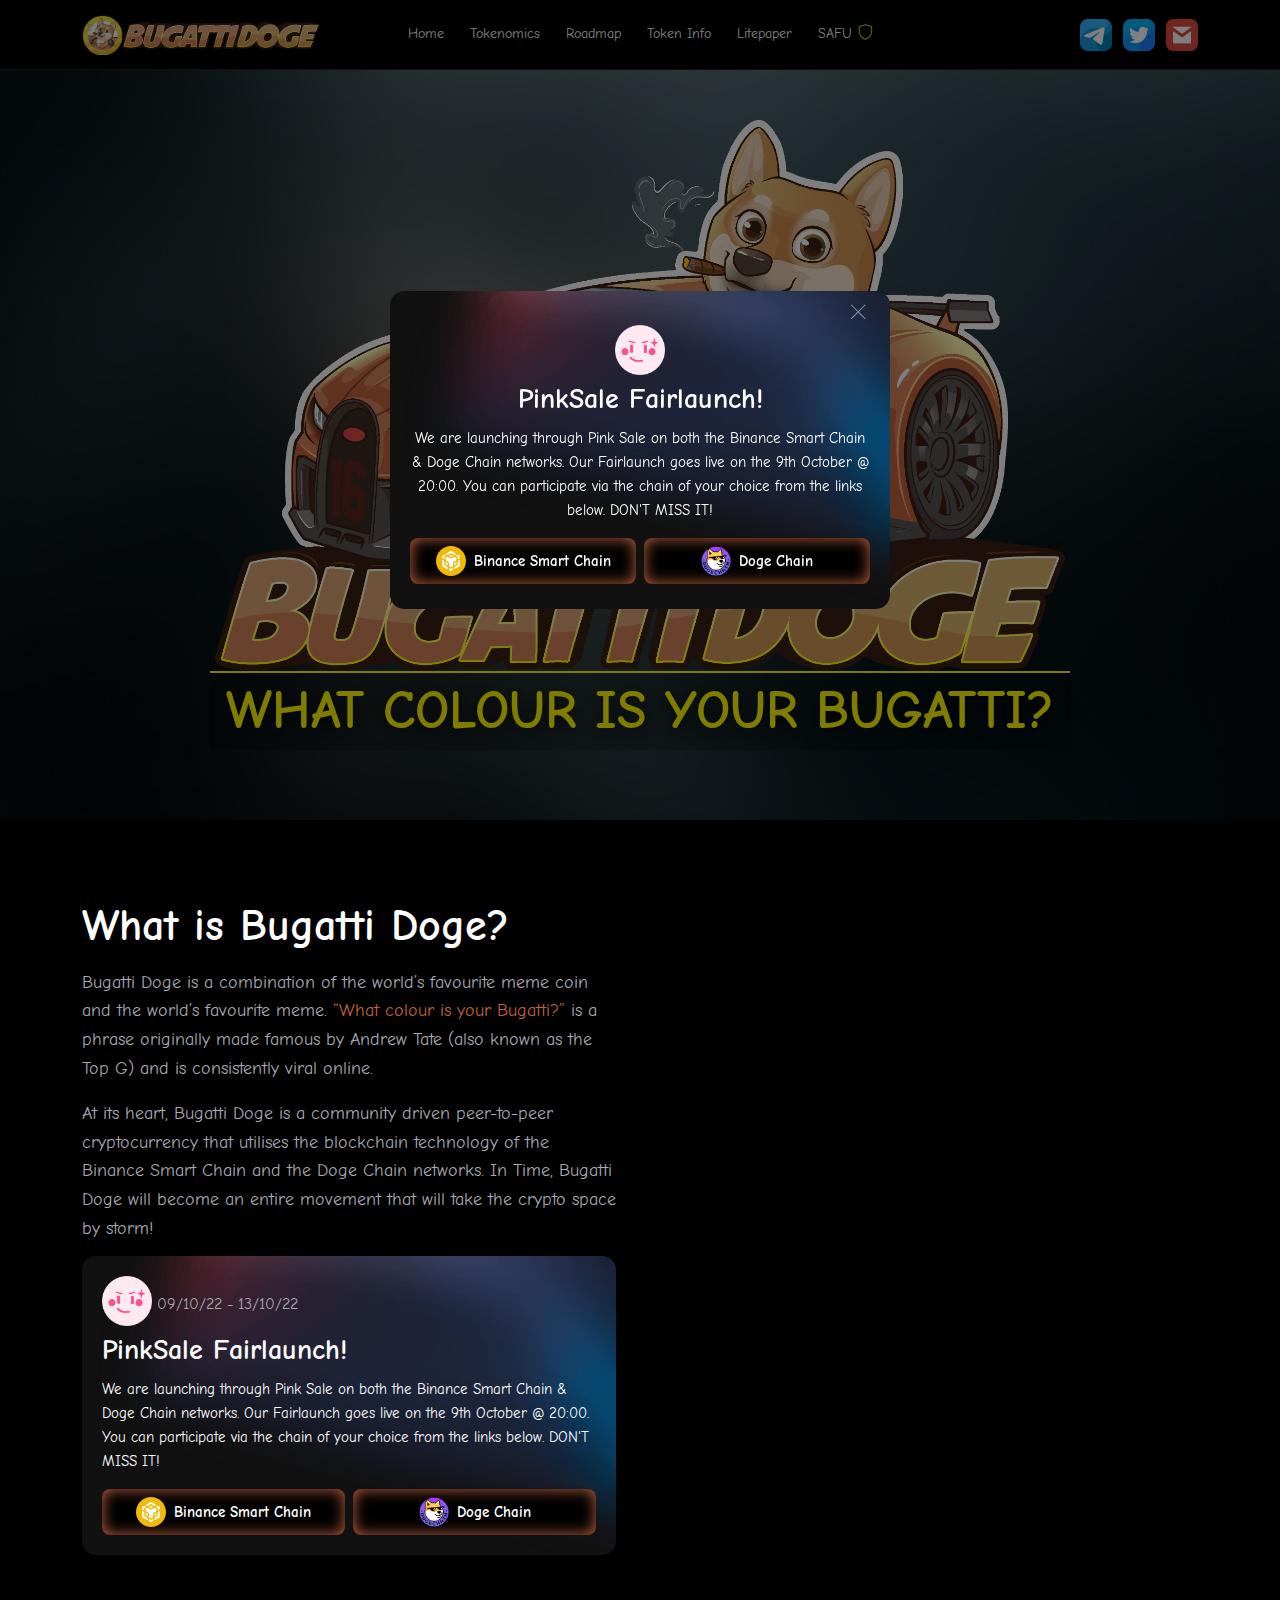
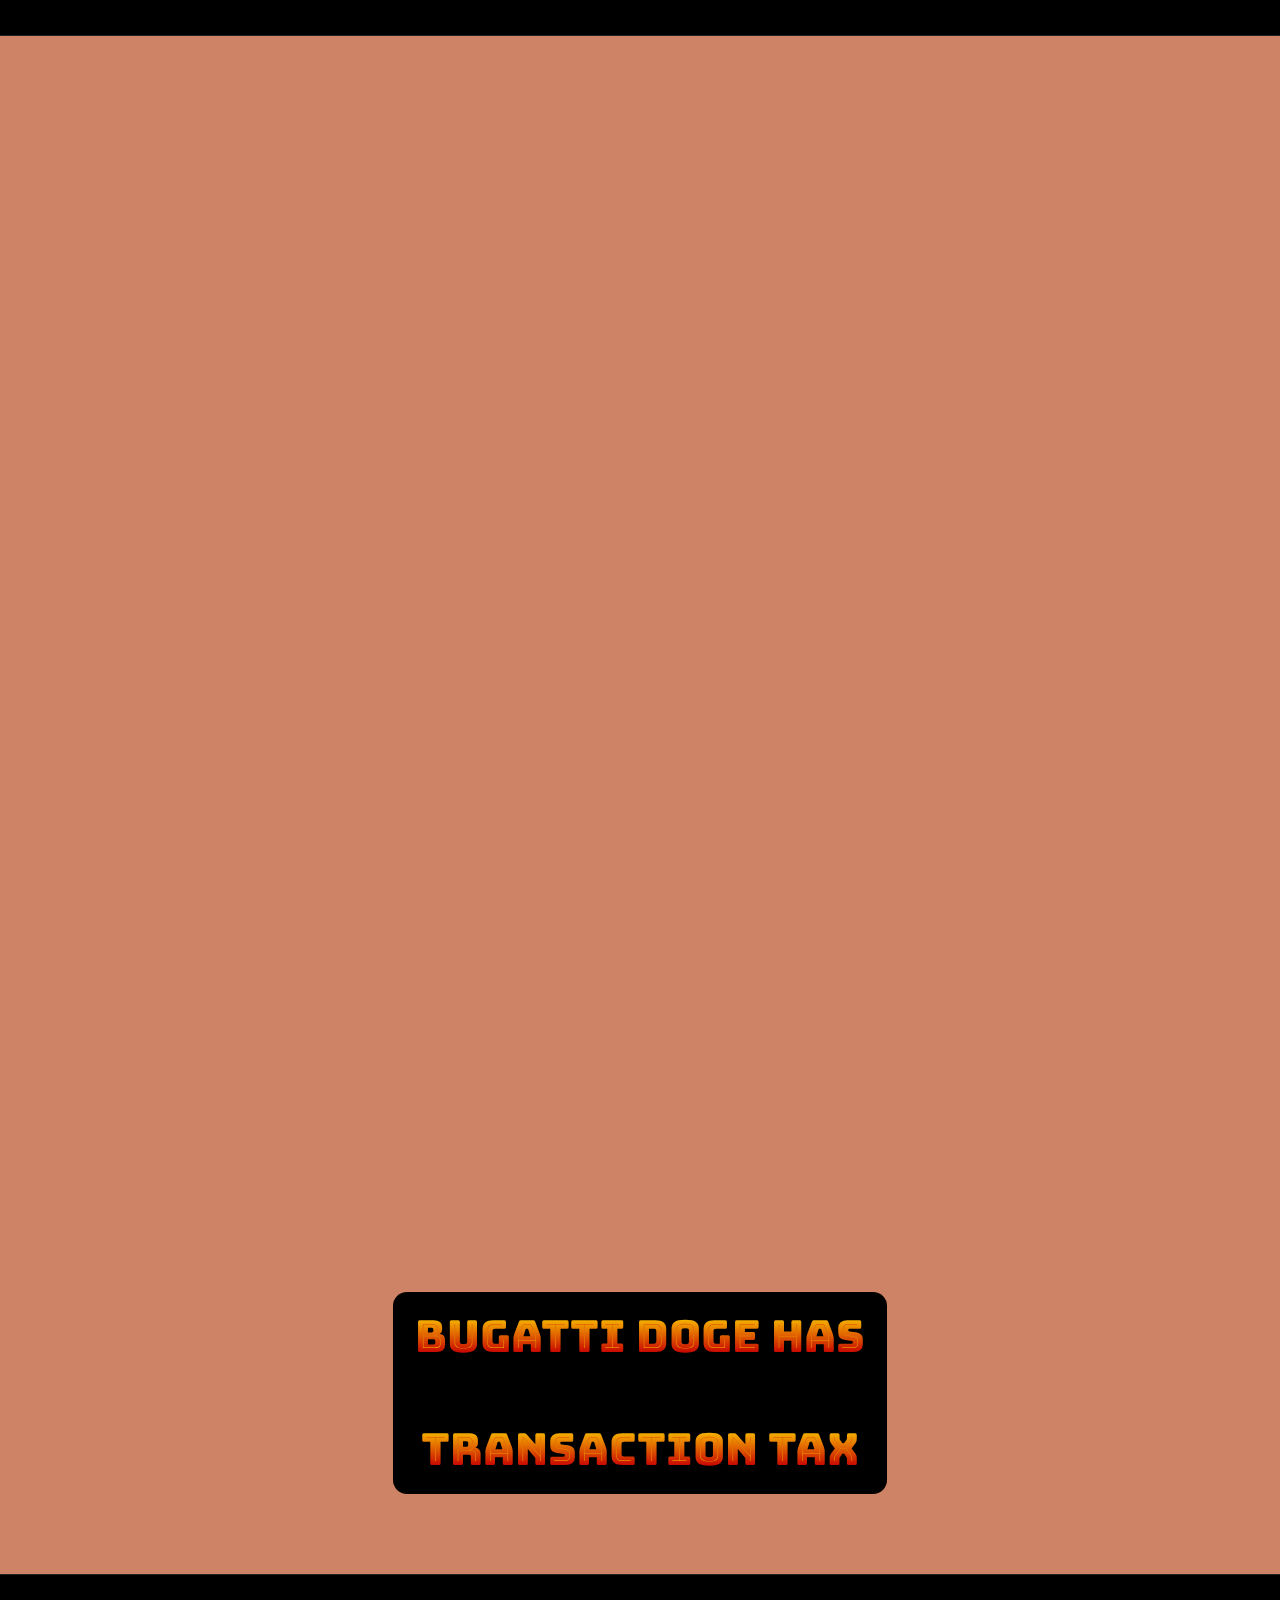
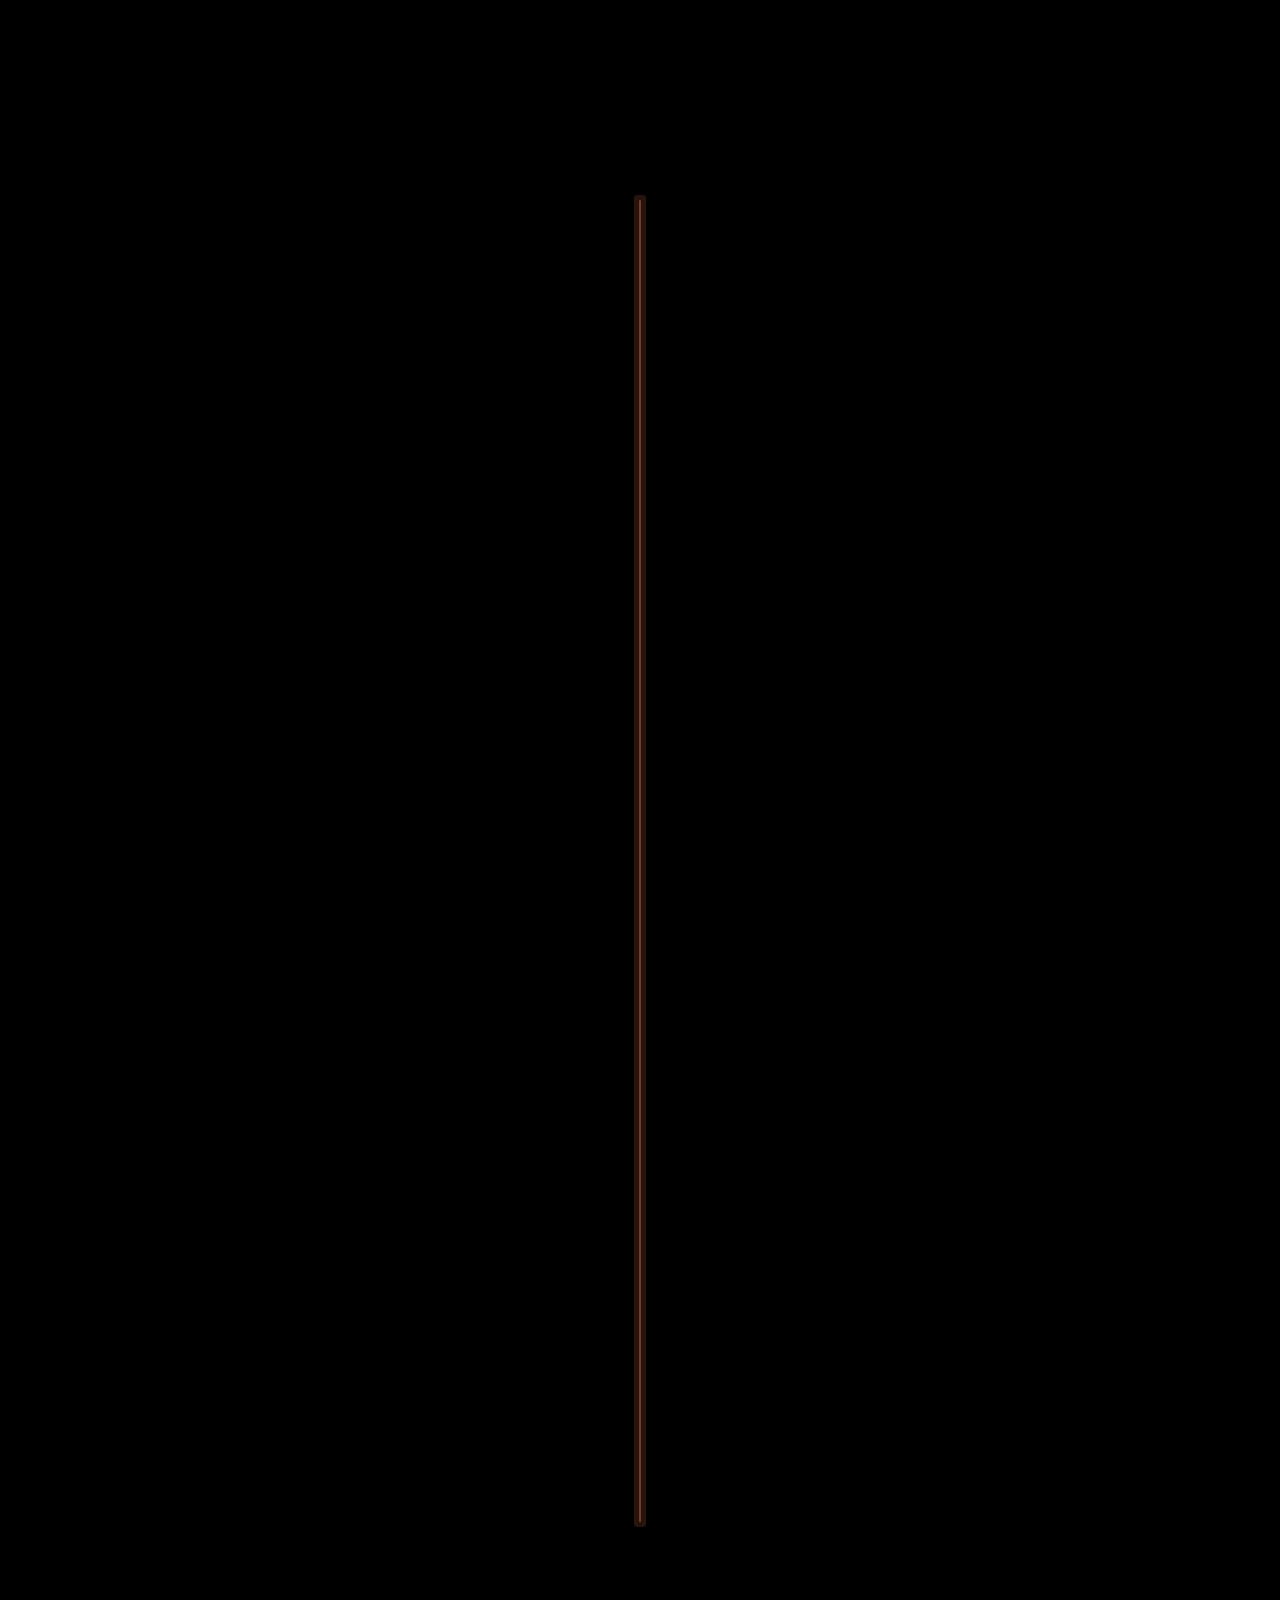
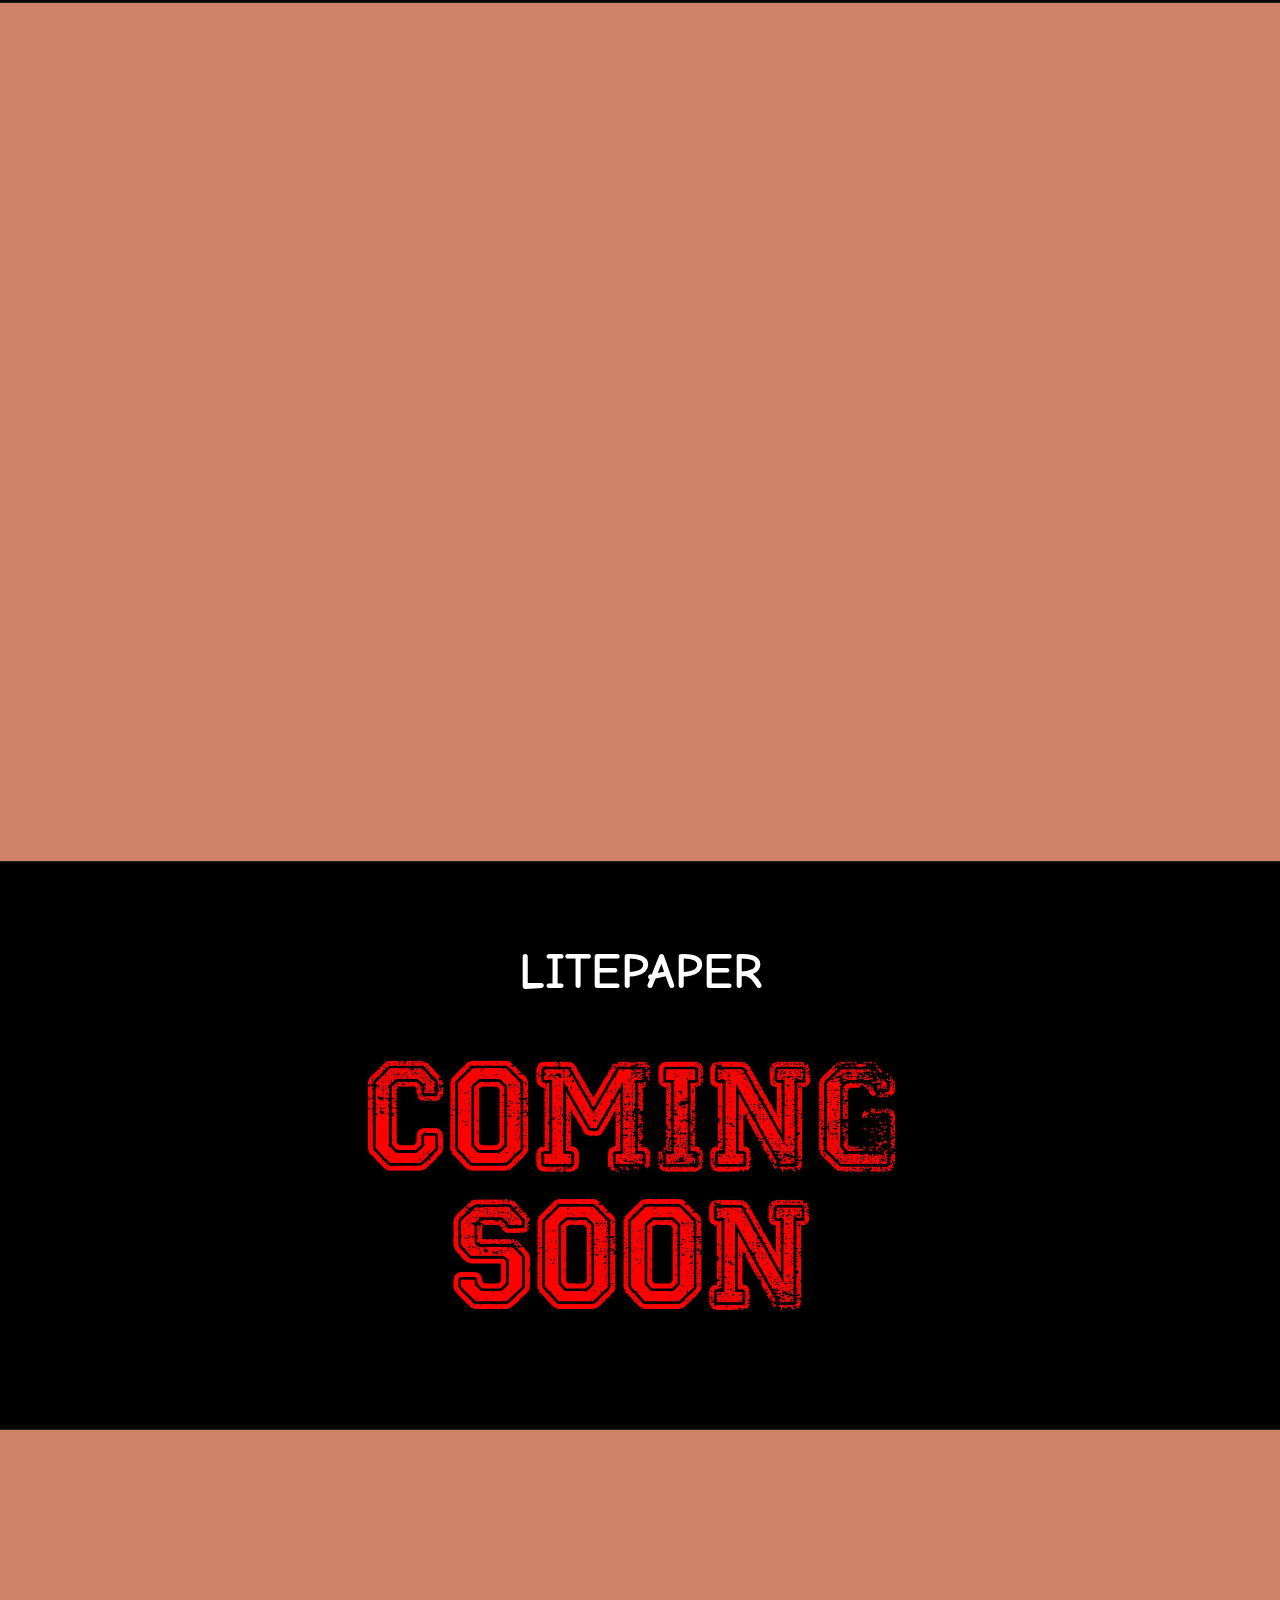
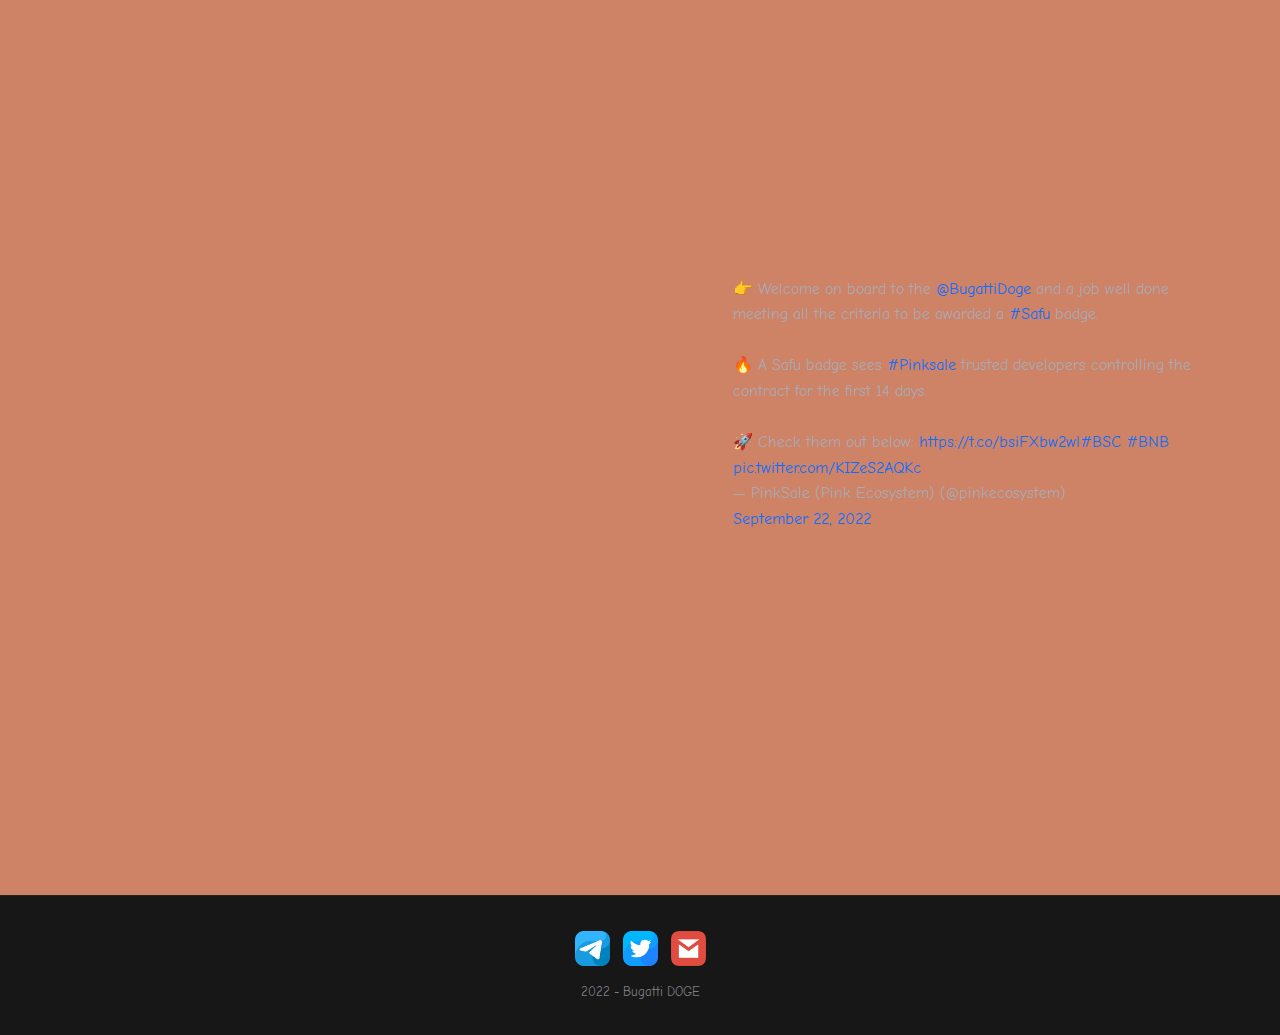
<file: index.html>
<!DOCTYPE html>
<html class="no-js" lang="">

<head>

  <meta charset="utf-8" />
  <meta http-equiv="x-ua-compatible" content="ie=edge" />
  <title> Bugatti DOGE - HOME </title>
  <meta name="description" content="" />
  <meta name="viewport" content="width=device-width, initial-scale=1" />
  <!-- Favicons -->
  <link href="assets/img/favicon.png" rel="icon">
  <link href="assets/img/apple-touch-icon.png" rel="apple-touch-icon">

  <link rel="stylesheet" href="assets/css/bootstrap.min.css" />
  <link rel="stylesheet" href="assets/css/LineIcons.3.0.css" />
  <link rel="stylesheet" href="assets/css/animate.css" />
  <link rel="stylesheet" href="assets/css/main.css?v=790" />
</head>
<body>
  <!--[if lte IE 9]>
      <p class="browserupgrade">
        You are using an <strong>outdated</strong> browser. Please
        <a href="https://browsehappy.com/">upgrade your browser</a> to improve
        your experience and security.
      </p>
    <![endif]-->


  <header class="header">
    <div class="navbar-area">
      <div class="container">

            <nav class="navbar navbar-expand-lg">
              <a class="navbar-brand" href="/">
                <img src="assets/img/logo/logo.png" alt="logo">
              </a>
              <button class="navbar-toggler" type="button" data-bs-toggle="collapse" data-bs-target="#navbarSupportedContent"
                aria-controls="navbarSupportedContent" aria-expanded="false" aria-label="Toggle navigation">
                <span class="toggler-icon"></span>
                <span class="toggler-icon"></span>
                <span class="toggler-icon"></span>
              </button>
              <div class="collapse navbar-collapse sub-menu-bar" id="navbarSupportedContent">
                <ul id="nav" class="navbar-nav nav-center">
                  <li class="nav-item">
                    <a href="#"> Home </a>
                  </li>
                  <li class="nav-item">
                    <a class="page-scroll" href="#tokenomics"> Tokenomics </a>
                  </li>
                  <li class="nav-item">
                    <a class="page-scroll" href="#roadmap"> Roadmap </a>
                  </li>
                  <li class="nav-item">
                    <a class="page-scroll" href="#tokenInfo"> Token Info </a>
                  </li>
                  <li class="nav-item">
                    <a class="page-scroll" href="#litepaper"> Litepaper </a>
                  </li>
                  <li class="nav-item">
                    <a class="page-scroll" href="#safu"> SAFU <i class="lni lni-shield"></i> </>
                  </li>
                </ul>
                <ul id="nav" class="navbar-nav ms-auto social">

                  <li>
                    <a href="https://t.me/BugattiDoge" target="_blank" class="btn-connect">
                      <img src="assets/img/logo/telegram.png" alt="">
                    </a>
                    <a href="https://twitter.com/BugattiDoge" target="_blank" class="btn-connect">
                      <img src="assets/img/logo/twitter.png" alt="">
                    </a>
                    <a href="mailto:marketing@bugattidoge.com" class="btn-connect">
                      <img src="assets/img/logo/gmail.png" alt="">
                    </a>
                  </li>

                </ul>
              </div>

            </nav>




      </div>

    </div>

  </header>



  <section class="hero-area" id="home">
    <div class="container">
      <div class="hero-inner">
        <img src="assets/img/hero/2.png" class="hero-img" alt="">
        <h1> What colour is your Bugatti? </h1>
      </div><!-- /.hero-inner -->
    </div><!-- /.container -->

    <div class="moneybox" id="leafContainer"></div>

  </section><!-- /.hero-area -->


  <section id="overview" class="overview section-padding">

    <div class="container">
      <div class="row gy-3 gx-xl-5 align-items-center">
        <div class="col-lg-6">
          <div class="over-t wow fadeInLeft" data-wow-delay=".4s">
            <h2> What is Bugatti Doge? </h2>
            <p>
              Bugatti Doge is a combination of the world’s favourite meme coin and the world’s favourite meme. <span> “What colour
                is
                your Bugatti?” </span> is a phrase originally made famous by Andrew Tate (also known as the Top G) and is
              consistently viral
              online.
            </p>
            <p>
              At its heart, Bugatti Doge is a community driven peer-to-peer cryptocurrency that utilises the blockchain technology
              of the Binance Smart Chain and the Doge Chain networks. In Time, Bugatti Doge will become an entire movement that
              will take the crypto space by storm!
            </p>
          </div><!-- /.over-t -->

          <div class="pop-sec d-none d-lg-block">
            <img src="assets/img/buy/pinkswap.a95de4f3.png" class="pink-logo" alt="">
            <span class="date"> 09/10/22 - 13/10/22 </span>
            <h2> PinkSale Fairlaunch! </h2>
            <p>
              We are launching through Pink Sale on both the Binance Smart Chain & Doge Chain networks. Our Fairlaunch goes live
              on
              the 9th October @ 20:00. You can participate via the chain of your choice from the links below. DON'T MISS IT!
            </p>
            <div class="chain">
              <a href="https://www.pinksale.finance/launchpad/0x5a5695c8E4f86A9046aFDf2B26F73224f6B6BDAB?chain=BSC"
                target="_blank">
                <img src="assets/img/buy/bnb-bnb-logo.svg" alt="">
                <span> Binance Smart Chain </span>

              </a>
              <a href="https://www.pinksale.finance/launchpad/0xF70a81d3f89025CfcE1DcD98bd96091986d5F447?chain=DogeChain"
                target="_blank">
                <img src="assets/img/buy/doge-chain.png" alt="">
                <span> Doge Chain </span>

              </a>
            </div><!-- /.chain -->

          </div><!-- /.pop-sec -->

        </div><!-- /.col-lg-6 -->
        <div class="col-lg-6">
          <div class="wow fadeInRight" data-wow-delay=".5s">
            <img src="assets/img/logo/doge.svg" class="img-fluid" alt="">

          </div>

          <div class="pop-sec d-lg-none">
            <img src="assets/img/buy/pinkswap.a95de4f3.png" class="pink-logo" alt="">
            <span class="date"> 09/10/22 - 13/10/22 </span>
            <h2> PinkSale Fairlaunch! </h2>
            <p>
              We are launching through Pink Sale on both the Binance Smart Chain & Doge Chain networks. Our Fairlaunch goes live
              on
              the 9th October @ 20:00. You can participate via the chain of your choice from the links below. DON'T MISS IT!
            </p>

            <div class="chain">
              <a href="https://www.pinksale.finance/launchpad/0x5a5695c8E4f86A9046aFDf2B26F73224f6B6BDAB?chain=BSC"
                target="_blank">
                <img src="assets/img/buy/bnb-bnb-logo.svg" alt="">
                <span> Binance Smart Chain </span>

              </a>
              <a href="https://www.pinksale.finance/launchpad/0xF70a81d3f89025CfcE1DcD98bd96091986d5F447?chain=DogeChain"
                target="_blank">
                <img src="assets/img/buy/doge-chain.png" alt="">
                <span> Doge Chain </span>

              </a>
            </div><!-- /.chain -->

          </div><!-- /.pop-sec -->

        </div><!-- /.col-lg-5 -->
      </div><!-- /.row -->
    </div><!-- /.container -->


  </section><!-- /.arts -->

  <section id="tokenomics" class="token-mic token-mics section-padding">
    <div class="container">

      <div class="sec-title wow fadeInUp" data-wow-delay=".4s">
        <h2>Tokenomics</h2>
        <h3 class="total"> Initial Total Supply <br> 100,000,000 </h3>
      </div><!-- /.sec-title -->

      <div class="row gy-4">

        <div class="col-lg-6">

          <div class="chart-box wow fadeInLeft" data-wow-delay=".4s">

            <h2> Binance Smart Chain </h2>

            <h4> Total Supply <br> 50,000,000 </h4>

            <canvas id="chart1"></canvas>

            <div class="chart-list">


              <div class="chart-wrap">

                <div class="chart-point wow fadeInDown" data-wow-delay=".5s">
                  <span class="yellow"> </span>
                  <p> Community Giveaways and Comps <br> (Locked until <a href="https://www.pinksale.finance/pinklock/record/1040026?chain=BSC" target="_blank"> 13/11  </a>)  </p>
                  <h2> 1,000,000 </h2>
                </div><!-- /.chart-point -->

                <div class="chart-point wow fadeInDown" data-wow-delay=".5s">
                  <span class="purple"> </span>
                  <p> Influencer Marketing Incentives <br> (Locked until <a href="https://www.pinksale.finance/pinklock/record/1040025?chain=BSC" target="_blank">13/11</a>) </p>
                  <h2> 2,000,000 </h2>
                </div><!-- /.chart-point -->

                <div class="chart-point wow fadeInDown" data-wow-delay=".5s">
                  <span class="red"> </span>
                  <p> <a href="https://www.pinksale.finance/pinklock/record/1038528?chain=BSC" target="_blank"> Team Tokens </a>  (10% on 13/11/22, then 10% every 28 days) </p>
                  <h2> 5,000,000</h2>
                </div><!-- /.chart-point -->

                <div class="chart-point wow fadeInDown" data-wow-delay=".5s">
                  <span class="orange"> </span>
                  <p>
                    <a href="https://www.pinksale.finance/launchpad/0x5a5695c8E4f86A9046aFDf2B26F73224f6B6BDAB?chain=BSC"
                      target="_blank">
                      Fair launch
                    </a>
                  </p>
                  <h2> 42,000,000 </h2>
                </div><!-- /.chart-point -->



              </div><!-- /.chart-wrap -->






            </div><!-- /.chart-list -->

          </div><!-- /.chart-box -->

        </div><!-- /.col-lg-7 -->

        <div class="col-lg-6">

          <div class="chart-box wow fadeInRight" data-wow-delay=".5s">

            <h2> Doge Chain </h2>

            <h4> Total Supply <br> 50,000,000 </h4>

            <canvas id="chart2"></canvas>

            <div class="chart-list">


              <div class="chart-wrap">

                <div class="chart-point wow fadeInDown" data-wow-delay=".5s">
                  <span class="yellow"> </span>
                  <p> Community Giveaways and Comps <br> (Locked until <a href="https://www.pinksale.finance/pinklock/record/1000081?chain=DogeChain" target="_blank">13/11</a>) </p>
                  <h2> 1,000,000 </h2>
                </div><!-- /.chart-point -->

                <div class="chart-point wow fadeInDown" data-wow-delay=".5s">
                  <span class="purple"> </span>
                  <p> Influencer Marketing Incentives <br> (Locked until <a href="https://www.pinksale.finance/pinklock/record/1000080?chain=DogeChain" target="_blank">13/11</a>) </p>
                  <h2> 2,000,000 </h2>
                </div><!-- /.chart-point -->

                <div class="chart-point wow fadeInDown" data-wow-delay=".5s">
                  <span class="red"> </span>
                  <p> <a href="https://www.pinksale.finance/pinklock/record/1000072?chain=DogeChain" target="_blank"> Team Tokens </a>  (10% on 13/11/22, then 10% every 28 days) </p>
                  <h2> 5,000,000</h2>
                </div><!-- /.chart-point -->

                <div class="chart-point wow fadeInDown" data-wow-delay=".5s">
                  <span class="orange"> </span>
                  <p>
                    <a href="https://www.pinksale.finance/launchpad/0xF70a81d3f89025CfcE1DcD98bd96091986d5F447?chain=DogeChain"
                      target="_blank">
                      Fair launch
                    </a>
                  </p>
                  <h2> 42,000,000 </h2>
                </div><!-- /.chart-point -->



              </div><!-- /.chart-wrap -->





            </div><!-- /.chart-list -->

          </div><!-- /.chart-box -->

        </div><!-- /.col-lg-7 -->
      </div><!-- /.row -->

      <div class="bix-text">
        <h3> Bugatti Doge has <br> <span class="blinking"> ZERO </span> <br> transaction tax </h3>
      </div><!-- /.bix-text -->

    </div><!-- /.container -->


  </section><!-- /.token-mic -->



  <section id="roadmap" class=" roadmap-section section-padding">

    <div class="container">
      <div class="sec-title wow fadeInDown" data-wow-delay=".4s">
        <h2> Roadmap</h2>
      </div><!-- /.sec-title -->
    </div><!-- /.container -->

    <div class="new-road-map">
      <div class="container">
        <div class="row">
          <div class="col-md-12">
            <div class="main-timeline">

              <div class="timeline wow fadeInLeft" data-wow-delay="0.4s">
                <div class="timeline-content">

                  <h3 class="title"> Q4 2022 </h3>

                  <div class="list-road">
                    <ul>

                      <li> <i class="lni lni-pointer-right"></i>
                        <span> Build Telegram Community to 5k Members
                        </span>
                      </li>


                      <li> <i class="lni lni-pointer-right"></i>
                        <span>
                          Community Competitions & Giveaways
                        </span>
                      </li>

                      <li> <i class="lni lni-pointer-right"></i>
                        <span>
                          Launch Bugatti Doge on Binance Smart Chain
                        </span>
                      </li>
                      <li> <i class="lni lni-pointer-right"></i>
                        <span>
                          Launch Bugatti Doge on Doge Chain
                        </span>
                      </li>
                      <li> <i class="lni lni-pointer-right"></i>
                        <span>
                          Get Listed on Coin Market Cap
                        </span>
                      </li>
                      <li> <i class="lni lni-pointer-right"></i>
                        <span>
                          Get Listed on Coin Gecko
                        </span>
                      </li>
                    </ul>
                  </div><!-- /.list-road -->
                </div>
              </div>

              <div class="timeline wow fadeInRight" data-wow-delay="0.5s">
                <div class="timeline-content">
                  <h3 class="title"> Q1 2023 </h3>
                  <div class="list-road">
                    <ul>
                      <li> <i class="lni lni-pointer-right"></i>
                        <span>
                          Build telegram Community to 20k
                        </span>
                      </li>
                      <li> <i class="lni lni-pointer-right"></i>
                        <span>
                          Community Competitions & Giveaways
                        </span>
                      </li>
                      <li> <i class="lni lni-pointer-right"></i>
                        <span>
                          Expand social media presence
                        </span>
                      </li>

                      <li> <i class="lni lni-pointer-right"></i>
                        <span>
                          Launch Bugatti Doge founders NFT Collection on Binance Smart Chain
                        </span>
                      </li>

                    </ul>
                  </div><!-- /.list-road -->
                </div>
              </div>
              <!--timeline-->
              <div class="timeline wow fadeInLeft" data-wow-delay=".5s">
                <div class="timeline-content">
                  <h3 class="title"> Q2 2023 </h3>
                  <div class="list-road">

                    <ul>
                      <li> <i class="lni lni-pointer-right"></i>
                        <span>
                          Build Telegram Community to 50k
                        </span>
                      </li>

                      <li> <i class="lni lni-pointer-right"></i>
                        <span>
                          Build strong following on all social media platforms
                        </span>
                      </li>

                      <li> <i class="lni lni-pointer-right"></i>
                        <span>
                          Community Competitions & Giveaways
                        </span>
                      </li>


                    </ul>
                  </div><!-- /.list-road -->
                </div>
              </div>
              <!--timeline-->

              <div class="timeline wow fadeInLeft" data-wow-delay=".5s">
                <div class="timeline-content">
                  <h3 class="title"> Q3 2023 </h3>
                  <div class="list-road">

                    <ul>
                      <li> <i class="lni lni-pointer-right"></i>
                        <span>
                          Build the largest crypto movement on earth
                        </span>
                      </li>

                      <li> <i class="lni lni-pointer-right"></i>
                        <span>
                          Dominate all social media platforms
                        </span>
                      </li>

                      <li> <i class="lni lni-pointer-right"></i>
                        <span>
                          Release community designed Merchandise
                        </span>
                      </li>




                    </ul>
                  </div><!-- /.list-road -->
                </div>
              </div>
              <!--timeline-->



            </div>
          </div>
        </div>
      </div>
    </div><!-- /.new-road-map -->

  </section>


  <section id="tokenInfo" class="token-info section-padding">
    <div class="container">
      <div class="sec-title wow fadeInUp" data-wow-delay=".4s">
        <h2> Token Info </h2>
      </div><!-- /.sec-t -->


      <div class="row gy-4">

        <div class="col-lg-6">
          <div class="bu-box wow fadeInLeft" data-wow-delay=".4s">
            <img src="assets/img/buy/bnb-bnb-logo.svg" class="bu-logo" alt="">
            <h3> Binance Smart Chain </h3>
            <div class="buy-btns-network">
              <a href="#!" tabindex="0" data-bs-toggle="popover" data-bs-trigger="hover focus"
                data-bs-content="Token not launched yet" data-bs-placement="top">
                <img src="assets/img/buy/pancakeswap.png" alt="">
                <span> Buy Now </span>
              </a>

              <a href="#!" tabindex="0" data-bs-toggle="popover" data-bs-trigger="hover focus"
                data-bs-content="Token not launched yet" data-bs-placement="top">
                <img src="assets/img/buy/dextools_logo.png" alt="">
                <span> Live Chart </span>
              </a>

            </div><!-- /.buy-btns -->

            <div class="con-boz">
              <div class="clip-board-box">
                <div class="text-to-copy overflow-hidden">
                  <span class="text-line">
                    0x810fc715e0b6a8f3aa64008e004bc5fd69d6446b
                  </span>
                </div>
                <div class="btn-cun">
                  <button onclick="copy('0x810fc715e0b6a8f3aa64008e004bc5fd69d6446b','#copy_button_1')" id="copy_button_1"
                    class="copy-button ">
                    <i class="lni lni-clipboard"></i>
                  </button>
                </div><!-- /.btn-cun -->
              </div><!-- /.clip-board-box -->

              <div class="con-txt">
                <p> <span>Name: </span> Bugatti Doge </p>
                <p> <span>Symbol:</span> BDOGE </p>
                <p> <span>Decimals:</span> 18 </p>
                <p>
                  <span> Networks:</span> BSC
                </p>
              </div><!-- /.con-txt -->

            </div><!-- /.con-boz -->

          </div><!-- /.bu-box -->
        </div><!-- /.col-lg-6 -->

        <div class="col-lg-6">
          <div class="bu-box wow fadeInRight" data-wow-delay=".5s">
            <img src="assets/img/buy/doge-chain.png" class="bu-logo" alt="">
            <h3> Doge Chain </h3>
            <div class="buy-btns-network">
              <a href="#!" tabindex="0" data-bs-toggle="popover" data-bs-trigger="hover focus"
                data-bs-content="Token not launched yet" data-bs-placement="top">
                <img src="assets/img/buy/quick-n.png" alt="">
                <span> Buy Now </span>
              </a>

              <a href="#!" tabindex="0" data-bs-toggle="popover" data-bs-trigger="hover focus"
                data-bs-content="Token not launched yet" data-bs-placement="top">
                <img src="assets/img/buy/dextools_logo.png" alt="">
                <span> Live Chart </span>
              </a>

            </div><!-- /.buy-btns -->

            <div class="con-boz">
              <div class="clip-board-box">
                <div class="text-to-copy overflow-hidden">
                  <span class="text-line">
                    0x810Fc715e0b6A8f3Aa64008e004bC5FD69D6446B
                  </span>
                </div>
                <div class="btn-cun">
                  <button onclick="copy('0x810Fc715e0b6A8f3Aa64008e004bC5FD69D6446B','#copy_button_2')" id="copy_button_2"
                    class="copy-button ">
                    <i class="lni lni-clipboard"></i>
                  </button>
                </div><!-- /.btn-cun -->
              </div><!-- /.clip-board-box -->

              <div class="con-txt">
                <p> <span>Name: </span> Bugatti Doge </p>
                <p> <span>Symbol:</span> BDOGE</p>
                <p> <span>Decimals:</span> 18 </p>
                <p>
                  <span> Networks:</span> DogeChain
                </p>
              </div><!-- /.con-txt -->

            </div><!-- /.con-boz -->

          </div><!-- /.bu-box -->
        </div><!-- /.col-lg-6 -->

      </div><!-- /.row -->
    </div><!-- /.container -->
  </section><!-- /.token-info -->


  <section id="litepaper" class="white-paper section-padding">
    <div class="container">
      <div class="sec-title">
        <h2> Litepaper </h2>
      </div><!-- /.sec-title -->
     <div class="text-center">
      <img src="assets/img/coming-soon-n.jpg" style="max-width: 700px;" class="w-100" alt="">
     </div><!-- /.text-center -->
    </div><!-- /.container -->
  </section><!-- /.white-paper -->



  <section id="safu" class="safu section-padding">
    <div class="container">
      <div class="sec-title wow fadeInUp" data-wow-delay=".4s">
        <h2> <span> SAFU </span> <i class="lni lni-shield"></i> </h2>
      </div><!-- /.sec-title -->

      <div class="row gx-0 align-items-center justify-content-between">
        <div class="col-lg-6">
          <div class="wow fadeInRight text-center" data-bs-toggle=".5s">
            <img src="assets/img/hero/1.png" style="max-width: 415px;" class="img-fluid" alt="">
          </div>
          <div class="safu-list wow fadeInLeft" data-wow-delay=".4s">
            <h3> Bugatti Doge is safe to invest in </h3>
            <ul>
              <li>
                <i class="lni lni-shield"></i>
                <span> Standard coin contracts from Pink Sale token generator </span>
              </li>
              <li>
                <i class="lni lni-shield"></i>
                <span> Audited & verified as a safe contract source by Interfi Audits. You can view our contract audit for both
                  networks <a href="https://irp.cdn-website.com/1b45ecb9/files/uploaded/BugattiDoge_AuditReport_InterFi.pdf"
                    target="_blank"> HERE </a> </span>
              </li>
              <li>
                <i class="lni lni-shield"></i>
                <span> No variable tax functions (0% transaction tax) - Trade freely </span>
              </li>
              <li>
                <i class="lni lni-shield"></i>
                <span> Only 10% team tokens (100% Vested with no unlocks in first 30 days). You can see our team token locking
                  schedules from the links below <br>
                  <a href="https://www.pinksale.finance/pinklock/record/1038528?chain=BSC" target="_blank"> Binance Smart Chain
                    Team Lock </a> <br>
                  <a href="https://www.pinksale.finance/pinklock/record/1000072?chain=DogeChain)" target="_blank"> Doge Chain Team
                    Lock </a>
                </span>
              </li>
              <li>
                <i class="lni lni-shield"></i>
                <span> Liquidity locked for 12 months. </span>
              </li>
              <li>
                <i class="lni lni-shield"></i>
                <span> Achieved the highest safety rating from Interfi Audits and have been awarded the SAFU badge from pinksale.
                  You can view our SAFU certificate <a
                    href="https://github.com/interfinetwork/safu-contract-validation/blob/main/BugattiDoge_SafuReport_InterFi.pdf"
                    target="_blank"> HERE </a> </span>
              </li>
            </ul>
          </div><!-- /.safu-list -->
        </div><!-- /.col-lg-5 -->

        <div class="col-lg-5">
          <div class="tweet-emb">
            <blockquote class="twitter-tweet">
              <p lang="en" dir="ltr">👉 Welcome on board to the <a
                  href="https://twitter.com/BugattiDoge?ref_src=twsrc%5Etfw">@BugattiDoge</a> and a job well done meeting all the
                criteria to be awarded a <a href="https://twitter.com/hashtag/Safu?src=hash&amp;ref_src=twsrc%5Etfw">#Safu</a>
                badge.<br><br>🔥 A Safu badge sees <a
                  href="https://twitter.com/hashtag/Pinksale?src=hash&amp;ref_src=twsrc%5Etfw">#Pinksale</a> trusted developers
                controlling the contract for the first 14 days.<br><br>🚀 Check them out below: <a
                  href="https://t.co/bsiFXbw2wl">https://t.co/bsiFXbw2wl</a><a
                  href="https://twitter.com/hashtag/BSC?src=hash&amp;ref_src=twsrc%5Etfw">#BSC</a> <a
                  href="https://twitter.com/hashtag/BNB?src=hash&amp;ref_src=twsrc%5Etfw">#BNB</a> <a
                  href="https://t.co/KIZeS2AQKc">pic.twitter.com/KIZeS2AQKc</a></p>&mdash; PinkSale (Pink Ecosystem) (@pinkecosystem)
              <a href="https://twitter.com/pinkecosystem/status/1572924232652427265?ref_src=twsrc%5Etfw">September 22, 2022</a>
            </blockquote>
            <script async src="https://platform.twitter.com/widgets.js" charset="utf-8"></script>
          </div><!-- /.tweet-emb -->
        </div><!-- /.col-lg-6 -->


      </div><!-- /.row -->




    </div><!-- /.container -->
  </section><!-- /.safu -->





  <footer>
    <div class="cotainer">
      <div class="footer-links">

        <ul>

          <li>
            <a href="https://t.me/BugattiDoge" target="_blank">
              <img src="assets/img/logo/telegram.png" alt="">
            </a>
          </li>

          <li>
            <a href="https://twitter.com/BugattiDoge" target="_blank">
            <img src="assets/img/logo/twitter.png" alt="">
            </a>
          </li>

          <li>
            <a href="mailto:marketing@bugattidoge.com">
              <img src="assets/img/logo/gmail.png" alt="">
            </a>
          </li>


        </ul>

      </div><!-- /.footer-links -->
      <span> 2022 - Bugatti DOGE </span>
    </div><!-- /.cotainer -->
  </footer>

  <a href="#" class="scroll-top btn-hover">
    <img src="assets/img/logo/chev.svg" alt="chev">
  </a>


  <div class="page-loader">
    <div class="lds-dual-ring"></div>
  </div><!-- /.page-loader -->

  <!-- Modal -->
  <div class="modal fade myModal" data-bs-backdrop="static" id="MyModal">
    <div class="modal-dialog modal-dialog-centered">
      <div class="modal-content">

        <div class="modal-body">
          <div class="text-end">
            <button type="button" class="btn-close" data-bs-dismiss="modal" aria-label="Close"> <i class="lni lni-close"></i>
            </button>
          </div>
          <img src="assets/img/buy/pinkswap.a95de4f3.png" class="pink-logo" alt="">

          <h2> PinkSale Fairlaunch! </h2>
          <p>
            We are launching through Pink Sale on both the Binance Smart Chain & Doge Chain networks. Our Fairlaunch goes live on
            the 9th October @ 20:00. You can participate via the chain of your choice from the links below. DON'T MISS IT!
          </p>

          <div class="chain">
            <a href="https://www.pinksale.finance/launchpad/0x5a5695c8E4f86A9046aFDf2B26F73224f6B6BDAB?chain=BSC" target="_blank">
              <img src="assets/img/buy/bnb-bnb-logo.svg" alt="">
              <span> Binance Smart Chain </span>

            </a>
            <a href="https://www.pinksale.finance/launchpad/0xF70a81d3f89025CfcE1DcD98bd96091986d5F447?chain=DogeChain"
              target="_blank">
              <img src="assets/img/buy/doge-chain.png" alt="">
              <span> Doge Chain </span>

            </a>
          </div><!-- /.chain -->

        </div>

      </div>
    </div>
  </div>

  <script src="assets/js/jquery-3.6.0.min.js"></script>
  <script src="assets/js/bootstrap.bundle.min.js"></script>
  <script src="assets/js/wow.min.js"></script>
  <script src="assets/js/chart.min.js"></script>
  <script src="assets/js/main.js"></script>
  <script>
    const NUMBER_OF_LEAVES = 15;
    const width = window.screen.width;
    function init() {
      var container = document.getElementById("leafContainer");
      for (var i = 0; i < NUMBER_OF_LEAVES; i++) {
        container.appendChild(createALeaf());
      }
    }
    function randomInteger(low, high) {
      return low + Math.floor(Math.random() * (high - low));
    }
    function randomFloat(low, high) {
      return low + Math.random() * (high - low);
    }
    function pixelValue(value) {
      return value + "px";
    }
    function durationValue(value) {
      return value + "s";
    }
    function createALeaf() {
      var leafDiv = document.createElement("div");
      var image = document.createElement("img");
      image.src = "assets/img/cash" + randomInteger(3, 7) + ".png";
      leafDiv.style.top = "-100px";
      leafDiv.style.left = pixelValue(randomInteger(0, width));
      var spinAnimationName =
        Math.random() < 0.5
          ? "clockwiseSpin"
          : "counterclockwiseSpinAndFlip";
      leafDiv.style.webkitAnimationName = "fade, drop";
      image.style.webkitAnimationName = spinAnimationName;
      var fadeAndDropDuration = durationValue(randomFloat(3, 9));
      var spinDuration = durationValue(randomFloat(3, 7));
      leafDiv.style.webkitAnimationDuration =
        fadeAndDropDuration + ", " + fadeAndDropDuration;
      var leafDelay = durationValue(randomFloat(0, 0));
      leafDiv.style.webkitAnimationDelay = leafDelay + ", " + leafDelay;
      image.style.webkitAnimationDuration = spinDuration;
      leafDiv.appendChild(image);
      return leafDiv;
    }
    window.addEventListener("load", init, false);
  </script>

  <script>
    (function ($) {
      // ---------Chart---------

      // chart1
      if (jQuery("#chart1").length > 0) {
        var ctx = document.getElementById("chart1");
        Chart.Tooltip.positioners.cursor = function (
          chartElements,
          coordinates
        ) {
          return coordinates;
        };
        var myChart = new Chart(ctx, {
          type: 'pie',
          data: {
            labels: ["Community Giveaways and Comps", "Influencer Marketing Incentives", "Team Tokens", "Fair launch"],
            datasets: [
              {
                label: "#",
                data: [1000000, 2000000, 5000000, 42000000],
                backgroundColor: ["#efe943", "#800080", "#ff0000", "#e9734a"],
                borderWidth: 0,
                hoverOffset: false,
              },
            ],
          },
          options: {
            legend: {
              display: false,
            },
          },
        });
      }



    })(jQuery);

    (function ($) {
      // ---------Chart---------

      // chart1
      if (jQuery("#chart2").length > 0) {
        var ctx = document.getElementById("chart2");
        Chart.Tooltip.positioners.cursor = function (
          chartElements,
          coordinates
        ) {
          return coordinates;
        };
        var myChart = new Chart(ctx, {
          type: 'pie',
          data: {
            labels: ["Community Giveaways and Comps", "Influencer Marketing Incentives", "Team Tokens", "Fair launch"],
            datasets: [
              {
                label: "#",
                data: [1000000, 2000000, 5000000, 42000000],
                backgroundColor: ["#efe943", "#800080", "#ff0000", "#e9734a"],
                borderWidth: 0,
                hoverOffset: false,
              },
            ],
          },
          options: {
            legend: {
              display: false,
            },
          },
        });
      }



    })(jQuery);

    function copy(text, target) {
      setTimeout(function () {
        $('#copied_tip').remove();
      }, 800);
      $(target).append("<div class='tip' id='copied_tip'>Copied!</div>");
      var input = document.createElement('input');
      input.setAttribute('value', text);
      document.body.appendChild(input);
      input.select();
      var result = document.execCommand('copy');
      document.body.removeChild(input)
      return result;
    }

    function copy(text, target) {
      setTimeout(function () {
        $('#copied_tip').remove();
      }, 800);
      $(target).append("<div class='tip' id='copied_tip'>Copied!</div>");
      var input = document.createElement('input');
      input.setAttribute('value', text);
      document.body.appendChild(input);
      input.select();
      var result = document.execCommand('copy');
      document.body.removeChild(input)
      return result;
    }

    const popoverTriggerList = document.querySelectorAll('[data-bs-toggle="popover"]')
    const popoverList = [...popoverTriggerList].map(popoverTriggerEl => new bootstrap.Popover(popoverTriggerEl))

  </script>

  <script>
    $(document).ready(function () {
      if (document.cookie.indexOf("FooBar=true") == -1) {
        document.cookie = "FooBar=true; max-age=86400"; // 86400: seconds in a day
        $('#MyModal').modal('show');
      }

    });
  </script>

</body>


</html>
</file>
<file: assets/css/main.css>
@import url("https://fonts.googleapis.com/css2?family=Comic+Neue:ital,wght@0,400;0,700;1,400;1,700&display=swap");
@import url("https://fonts.googleapis.com/css2?family=Bungee+Spice&display=swap");
/*--------------------------------------------------------------
# base
--------------------------------------------------------------*/
::-moz-selection {
  color: #fff;
  background: #C2643F;
}
::selection {
  color: #fff;
  background: #C2643F;
}

html {
  scroll-behavior: smooth;
  scroll-padding-top: 30px;
}

body {
  font-family: "Comic Neue", cursive;
  font-weight: 400;
  font-style: normal;
  color: #a9a9b3;
  background-color: #000000;
  font-size: 16px;
  line-height: 1.6;
}

* {
  margin: 0;
  padding: 0;
  -webkit-box-sizing: border-box;
  box-sizing: border-box;
}

@media only screen and (max-width: 480px) {
  .wow {
    -webkit-animation-name: none !important;
    animation-name: none !important;
    visibility: visible !important;
  }
}
.section-padding {
  padding: 80px 0px;
  border-bottom: 1px solid #222;
}
@media only screen and (max-width: 991px) {
  .section-padding {
    padding: 70px 0px;
  }
}
@media only screen and (max-width: 767px) {
  .section-padding {
    padding: 50px 0px;
  }
}

a {
  -webkit-transition: all 0.3s ease-out 0s;
  transition: all 0.3s ease-out 0s;
  text-decoration: none;
}
a:hover {
  color: #000000;
}
a:focus, a:hover {
  text-decoration: none;
}

section {
  overflow: hidden;
}

i,
span,
a {
  display: inline-block;
}

audio,
img,
svg,
video {
  vertical-align: middle;
}

h1,
h2,
h3,
h4,
h5,
h6 {
  font-weight: 700;
  margin: 0;
  color: #fff;
}

p {
  margin: 0;
}

h1 a,
h2 a,
h3 a,
h4 a,
h5 a,
h6 a {
  color: inherit;
}

.error {
  color: #ff4500;
}

.success {
  color: green;
}

.btn-main {
  display: inline-block;
  padding: 11px 35px;
  color: #fff;
  text-align: center;
  border-radius: 50px;
  font-weight: 600;
  font-size: 15px;
  border: 2px solid #C2643F;
  background-color: #C2643F;
  -webkit-transition: all 0.3s ease-in-out;
  transition: all 0.3s ease-in-out;
  overflow: hidden;
  position: relative;
}
.btn-main span {
  position: relative;
}
.btn-main::before {
  position: absolute;
  content: "";
  top: 0;
  left: 0;
  width: 100%;
  height: 0;
  border-radius: 50px;
  background-color: #FFF800;
  -webkit-transition: all 0.2s ease-in;
  transition: all 0.2s ease-in;
}
.btn-main:hover {
  color: #fff;
  border-color: #FFF800;
}
.btn-main:hover::before {
  height: 100%;
}
.btn-main:focus {
  -webkit-box-shadow: 0 0 0 0.25rem rgba(194, 100, 63, 0.5);
          box-shadow: 0 0 0 0.25rem rgba(194, 100, 63, 0.5);
}

.btn-main-2 {
  display: inline-block;
  padding: 10px 35px;
  color: #fff;
  text-align: center;
  border-radius: 50px;
  font-weight: 600;
  font-size: 15px;
  border: 2px solid #FFF800;
  background-color: #FFF800;
  -webkit-transition: all 0.3s ease-in-out;
  transition: all 0.3s ease-in-out;
  overflow: hidden;
  position: relative;
}
.btn-main-2 span {
  position: relative;
}
.btn-main-2::before {
  position: absolute;
  content: "";
  top: 0;
  left: 0;
  width: 100%;
  height: 0;
  border-radius: 50px;
  background-color: #C2643F;
  -webkit-transition: all 0.2s ease-in;
  transition: all 0.2s ease-in;
}
.btn-main-2:hover {
  border-color: #C2643F;
  color: #fff;
}
.btn-main-2:hover::before {
  height: 100%;
}
.btn-main-2:focus {
  -webkit-box-shadow: 0 0 0 0.25rem rgba(194, 100, 63, 0.5);
          box-shadow: 0 0 0 0.25rem rgba(194, 100, 63, 0.5);
}

.btn-connect-2 {
  display: -webkit-inline-box;
  display: -ms-inline-flexbox;
  display: inline-flex;
  -webkit-box-pack: center;
      -ms-flex-pack: center;
          justify-content: center;
  padding: 11px 35px;
  color: #fff;
  text-align: center;
  border-radius: 50px;
  font-weight: 600;
  font-size: 15px;
  background-color: #250aee;
  border: 0;
  text-align: center;
  -webkit-transition: all 0.3s ease-in-out;
  transition: all 0.3s ease-in-out;
  overflow: hidden;
  position: relative;
  -webkit-box-shadow: 0 0 10px 10px rgba(37, 10, 238, 0.35);
          box-shadow: 0 0 10px 10px rgba(37, 10, 238, 0.35);
}
.btn-connect-2 span {
  position: relative;
}
.btn-connect-2:hover {
  background-color: #3319f9;
  -webkit-box-shadow: 0 0 10px 10px rgba(37, 10, 238, 0.63);
          box-shadow: 0 0 10px 10px rgba(37, 10, 238, 0.63);
  color: #fff;
}
.btn-connect-2:focus {
  -webkit-box-shadow: 0 0 10px 10px rgba(37, 10, 238, 0.63);
          box-shadow: 0 0 10px 10px rgba(37, 10, 238, 0.63);
}

.scroll-top {
  width: 35px;
  height: 35px;
  background-color: #C2643F;
  display: -webkit-box;
  display: -ms-flexbox;
  display: flex;
  -webkit-box-pack: center;
      -ms-flex-pack: center;
          justify-content: center;
  -webkit-box-align: center;
      -ms-flex-align: center;
          align-items: center;
  font-size: 18px;
  color: #fff;
  border-radius: 5px;
  position: fixed;
  bottom: 30px;
  right: 30px;
  z-index: 9;
  cursor: pointer;
  -webkit-transition: all 0.3s ease-out 0s;
  transition: all 0.3s ease-out 0s;
  display: none;
}
.scroll-top img {
  height: 18px;
  -webkit-transform: scaleY(-1);
          transform: scaleY(-1);
}
.scroll-top:hover {
  color: #fff;
  -webkit-transform: translateY(-4px);
          transform: translateY(-4px);
}

/*--------------------------------------------------------------
  ##  Page Loader
  --------------------------------------------------------------*/
.page-loader {
  position: fixed;
  width: 100%;
  height: 100%;
  top: 0;
  left: 0;
  z-index: 99999999;
  background-color: #000;
}

.lds-dual-ring {
  display: inline-block;
  position: absolute;
  top: 50%;
  left: 50%;
  -webkit-transform: translate(-50%, -50%);
  transform: translate(-50%, -50%);
  width: 80px;
  height: 80px;
}

.lds-dual-ring:after {
  content: " ";
  display: block;
  width: 64px;
  height: 64px;
  margin: 8px;
  border-radius: 50%;
  border: 6px solid #fff;
  border-color: #FFF800 transparent #C2643F transparent;
  -webkit-animation: lds-dual-ring 1.2s linear infinite;
          animation: lds-dual-ring 1.2s linear infinite;
}

@-webkit-keyframes lds-dual-ring {
  0% {
    -webkit-transform: rotate(0deg);
            transform: rotate(0deg);
  }
  100% {
    -webkit-transform: rotate(360deg);
            transform: rotate(360deg);
  }
}

@keyframes lds-dual-ring {
  0% {
    -webkit-transform: rotate(0deg);
            transform: rotate(0deg);
  }
  100% {
    -webkit-transform: rotate(360deg);
            transform: rotate(360deg);
  }
}
/*--------------------------------------------------------------
  # custom-tooltip
  --------------------------------------------------------------*/
.custom-tooltip {
  color: #FFF800;
  background-color: #FFF800;
}

@-webkit-keyframes blinkingText {
  0% {
    color: #8cde11;
  }
  49% {
    color: #8cde11;
  }
  60% {
    color: transparent;
  }
  99% {
    color: transparent;
  }
  100% {
    color: #8cde11;
  }
}

@keyframes blinkingText {
  0% {
    color: #8cde11;
  }
  49% {
    color: #8cde11;
  }
  60% {
    color: transparent;
  }
  99% {
    color: transparent;
  }
  100% {
    color: #8cde11;
  }
}
/*--------------------------------------------------------------
# navbar
--------------------------------------------------------------*/
.navbar-area {
  position: absolute;
  top: 0;
  left: 0;
  width: 100%;
  z-index: 99;
  -webkit-transition: all 0.3s ease-out 0s;
  transition: all 0.3s ease-out 0s;
  background-color: #000;
  border-bottom: 1px solid #222;
}

.navbar {
  padding: 0;
  position: relative;
  -webkit-transition: all 0.3s ease-out 0s;
  transition: all 0.3s ease-out 0s;
  padding: 14px 0;
}
@media (max-width: 991px) {
  .navbar {
    padding: 12px 0;
  }
}
@media (max-width: 767px) {
  .navbar {
    padding: 12px 0;
  }
}
.navbar .navbar-brand {
  padding: 0;
  font-size: 24px;
  text-decoration: none;
  color: #FFF800;
  font-weight: 700;
  text-shadow: 0px 4px 18px rgba(0, 0, 0, 0.34);
}
.navbar .navbar-brand img {
  height: 40px;
  -webkit-transition: all 0.4s ease-in-out;
  transition: all 0.4s ease-in-out;
}
@media only screen and (max-width: 767px) {
  .navbar .navbar-brand img {
    height: 33px;
  }
}
.navbar .navbar-brand span {
  color: #C2643F;
}
@media only screen and (max-width: 767px) {
  .navbar .navbar-brand {
    font-size: 22px;
  }
}
.navbar .navbar-nav .nav-item {
  position: relative;
  margin-left: 26px;
}
.navbar .navbar-nav .nav-item:first-child {
  margin-left: 0;
}
@media only screen and (max-width: 991px) {
  .navbar .navbar-nav .nav-item {
    margin-left: 0;
  }
}
.navbar .navbar-nav .nav-item a {
  text-decoration: none;
  font-size: 14px;
  font-weight: 400;
  color: #fff;
  -webkit-transition: all 0.3s ease-out 0s;
  transition: all 0.3s ease-out 0s;
  padding: 10px 0;
  position: relative;
  text-transform: capitalize;
}
.navbar .navbar-nav .nav-item a:hover, .navbar .navbar-nav .nav-item a.active {
  color: #C2643F;
}
@media only screen and (min-width: 768px) and (max-width: 991px) {
  .navbar .navbar-nav .nav-item a {
    display: inline-block;
    font-weight: 500;
  }
}
@media only screen and (max-width: 991px) {
  .navbar .navbar-nav .nav-item a {
    padding: 2px 0;
    margin: 6px 0px;
  }
}
@media only screen and (max-width: 767px) {
  .navbar .navbar-nav .nav-item a {
    display: inline-block;
  }
}
.navbar .navbar-nav .nav-item .lni-shield {
  color: greenyellow;
  font-size: 16px;
}
@media only screen and (min-width: 768px) and (max-width: 991px) {
  .navbar .navbar-collapse {
    position: absolute;
    top: 100%;
    left: 0;
    width: 100%;
    background-color: #000;
    z-index: 9;
    -webkit-box-shadow: 0 15px 20px 0 rgba(0, 0, 0, 0.1);
            box-shadow: 0 15px 20px 0 rgba(0, 0, 0, 0.1);
  }
}
@media only screen and (max-width: 991px) {
  .navbar .navbar-collapse {
    text-align: center;
    padding: 8px 20px 18px 20px;
  }
}
@media only screen and (max-width: 767px) {
  .navbar .navbar-collapse {
    position: absolute;
    top: 100%;
    left: 0;
    width: 100%;
    background-color: #000;
    z-index: 9;
    -webkit-box-shadow: 0 15px 20px 0 rgba(43, 56, 109, 0.1);
            box-shadow: 0 15px 20px 0 rgba(43, 56, 109, 0.1);
  }
}
.navbar .navbar-toggler {
  padding: 0;
}
.navbar .navbar-toggler:focus {
  outline: none;
  -webkit-box-shadow: none;
  box-shadow: none;
}
.navbar .navbar-toggler .toggler-icon {
  width: 30px;
  height: 2px;
  background-color: #fff;
  display: block;
  margin: 5px 0;
  position: relative;
  -webkit-transition: all 0.3s ease-out 0s;
  transition: all 0.3s ease-out 0s;
}
.navbar .navbar-toggler.active .toggler-icon:nth-of-type(1) {
  -webkit-transform: rotate(45deg);
  transform: rotate(45deg);
  top: 7px;
}
.navbar .navbar-toggler.active .toggler-icon:nth-of-type(2) {
  opacity: 0;
}
.navbar .navbar-toggler.active .toggler-icon:nth-of-type(3) {
  -webkit-transform: rotate(135deg);
  transform: rotate(135deg);
  top: -7px;
}

/** Medium devices (tablets, 768px and up) **/
.sticky {
  position: fixed;
  top: 0;
  left: 0;
  z-index: 99;
  background-color: #000;
  -webkit-transition: all 0.3s ease-out 0s;
  transition: all 0.3s ease-out 0s;
  -webkit-box-shadow: 0px 4px 24px rgba(0, 0, 0, 0.15);
          box-shadow: 0px 4px 24px rgba(0, 0, 0, 0.15);
}
.sticky .navbar {
  padding: 12px 0;
}
@media (max-width: 991px) {
  .sticky .navbar {
    padding: 12px 0;
  }
}
@media (max-width: 767px) {
  .sticky .navbar {
    padding: 12px 0;
  }
}
.sticky .navbar .navbar-toggler .toggler-icon {
  background: #fff;
}
.sticky .navbar-nav .nav-item a {
  color: #fff;
}

.nav-center {
  /** Large devices (desktops, 992px and up) **/
}
@media (min-width: 992px) {
  .nav-center {
    position: absolute;
    left: 50%;
    -webkit-transform: translate(-50%);
            transform: translate(-50%);
  }
}

@media only screen and (min-width: 992px) {
  .social {
    -webkit-box-align: center;
        -ms-flex-align: center;
            align-items: center;
  }
}
@media only screen and (max-width: 991px) {
  .social {
    padding-top: 0px;
  }
}
.social .btn-connect:not(:last-child) {
  margin-right: 6px;
}
.social .btn-connect img {
  height: 32px;
}
@media only screen and (max-width: 991px) {
  .social .btn-connect {
    margin-left: 0;
    margin-top: 0px;
  }
}
.social .btn-connect:hover {
  opacity: 0.6;
}

/*--------------------------------------------------------------
# hero-area
--------------------------------------------------------------*/
.hero-area {
  padding-top: 120px;
  padding-bottom: 70px;
  background-image: url("../img/bg/bg-main.png");
  background-size: 100% 100%;
  background-attachment: fixed;
  background-position: center;
  background-repeat: no-repeat;
  position: relative;
}
@media only screen and (max-width: 991px) {
  .hero-area {
    padding-top: 90px;
    padding-bottom: 50px;
  }
}
.hero-area::before {
  content: "";
  position: absolute;
  top: 0;
  left: 0;
  width: 100%;
  height: 100%;
  background-color: rgba(0, 0, 0, 0.3);
}
.hero-area .hero-inner {
  text-align: center;
  position: relative;
}
.hero-area .hero-inner .hero-img {
  display: block;
  width: 100%;
  height: auto;
  max-width: 850px;
  margin-left: auto;
  margin-right: auto;
}
@media only screen and (max-width: 1199px) {
  .hero-area .hero-inner .hero-img {
    max-width: 720px;
  }
}
.hero-area .hero-inner h1 {
  font-size: 54px;
  font-weight: 700;
  display: inline-block;
  background-color: rgba(0, 0, 0, 0.2);
  color: #FFF800;
  text-transform: uppercase;
  padding: 6px 16px;
  border-top: 2px solid #FFF800;
  text-shadow: 0px 4px 18px rgba(0, 0, 0, 0.84);
}
@media only screen and (max-width: 1199px) {
  .hero-area .hero-inner h1 {
    font-size: 45px;
  }
}
@media only screen and (max-width: 991px) {
  .hero-area .hero-inner h1 {
    font-size: 42px;
  }
}
@media only screen and (max-width: 767px) {
  .hero-area .hero-inner h1 {
    font-size: 35px;
  }
}
@media only screen and (max-width: 482px) {
  .hero-area .hero-inner h1 {
    font-size: 30px;
  }
}

/*--------------------------------------------------------------
# hero-area-page
--------------------------------------------------------------*/
.hero-area-page {
  background-image: url("../img/bg/bg-main.png");
  background-size: 100% 100%;
  background-attachment: fixed;
  background-position: center;
  background-repeat: no-repeat;
  width: 100%;
  min-height: 40vh;
  display: -webkit-box;
  display: -ms-flexbox;
  display: flex;
  -webkit-box-align: center;
      -ms-flex-align: center;
          align-items: center;
  -webkit-box-pack: center;
      -ms-flex-pack: center;
          justify-content: center;
  text-align: center;
  width: 100%;
  position: relative;
}
@media only screen and (max-width: 767px) {
  .hero-area-page {
    min-height: 30vh;
  }
}
.hero-area-page::before {
  content: "";
  position: absolute;
  top: 0;
  left: 0;
  width: 100%;
  height: 100%;
  background-color: rgba(0, 0, 0, 0.5);
}
.hero-area-page .hero-inner {
  position: relative;
  padding-top: 50px;
}
.hero-area-page .hero-inner h1 {
  font-size: 44px;
}
@media only screen and (max-width: 991px) {
  .hero-area-page .hero-inner h1 {
    font-size: 40px;
  }
}
@media only screen and (max-width: 767px) {
  .hero-area-page .hero-inner h1 {
    font-size: 35px;
  }
}

/*--------------------------------------------------------------
# timer
--------------------------------------------------------------*/
.top-con {
  background-color: #000;
  text-align: center;
  position: relative;
  padding: 40px 0px;
}
@media only screen and (max-width: 767px) {
  .top-con {
    padding: 30px 0px;
  }
}
.top-con h2 {
  text-align: center;
  font-size: 25px;
  margin-bottom: 16px;
}
@media only screen and (max-width: 767px) {
  .top-con h2 {
    font-size: 22px;
    font-weight: 600;
  }
}
.top-con h4 {
  font-size: 16px;
  margin-bottom: 20px;
  color: #C2643F;
}

/*--------------------------------------------------------------
# arts
--------------------------------------------------------------*/
@media only screen and (max-width: 767px) {
  .overview {
    text-align: center;
  }
}
.overview .over-t h2 {
  font-size: 44px;
  font-weight: 700;
  margin-bottom: 16px;
}
@media only screen and (max-width: 1199px) {
  .overview .over-t h2 {
    font-size: 40px;
  }
}
@media only screen and (max-width: 991px) {
  .overview .over-t h2 {
    font-size: 37px;
    margin-bottom: 12px;
  }
}
@media only screen and (max-width: 767px) {
  .overview .over-t h2 {
    font-size: 30px;
  }
}
.overview .over-t p {
  font-size: 18px;
}
.overview .over-t p:not(:last-child) {
  margin-bottom: 16px;
}
@media only screen and (max-width: 767px) {
  .overview .over-t p {
    font-size: 16px;
  }
}
.overview .over-t p span {
  color: #C2643F;
}
.overview .over-t a {
  text-decoration: underline;
  color: #a9a9b3;
}

/*--------------------------------------------------------------
# road-map
--------------------------------------------------------------*/
.roadmap-section {
  background-color: #000000;
  background-image: url("../img/bg/car.jpg");
  background-position: center;
  background-size: cover;
  background-repeat: no-repeat;
  background-attachment: fixed;
}
.roadmap-section .sec-title {
  text-align: center;
}
.roadmap-section .sec-title h2 {
  font-size: 50px;
  font-weight: 700;
  text-transform: uppercase;
  margin-bottom: 15px;
}
@media only screen and (max-width: 1199px) {
  .roadmap-section .sec-title h2 {
    font-size: 45px;
  }
}
@media only screen and (max-width: 991px) {
  .roadmap-section .sec-title h2 {
    font-size: 40px;
  }
}
@media only screen and (max-width: 767px) {
  .roadmap-section .sec-title h2 {
    font-size: 33px;
    margin-bottom: 5px;
  }
}
@media only screen and (max-width: 482px) {
  .roadmap-section .sec-title h2 {
    font-size: 27px;
  }
}

.main-timeline {
  position: relative;
}
.main-timeline:before {
  content: "";
  background-color: rgba(194, 100, 63, 0.6);
  width: 2px;
  -webkit-box-shadow: 0px 0px 0px 5px rgba(194, 100, 63, 0.2);
          box-shadow: 0px 0px 0px 5px rgba(194, 100, 63, 0.2);
  height: calc(100% - 70px);
  -webkit-transform: translateX(-50%);
          transform: translateX(-50%);
  position: absolute;
  left: 50%;
  bottom: 0;
  border-radius: 10px;
}
.main-timeline:after {
  content: "";
  display: block;
  clear: both;
}
.main-timeline .timeline {
  float: left;
  width: 50%;
  padding: 0 30px;
  margin: 65px 10px 25px 0;
  position: relative;
}
.main-timeline .timeline:before {
  content: "";
  background-color: #C2643F;
  height: 33px;
  width: 33px;
  border-radius: 50%;
  -webkit-box-shadow: 0 0 5px #999 inset, 0 0 0 5px #dbdbdb, 0 0 13px #000;
          box-shadow: 0 0 5px #999 inset, 0 0 0 5px #dbdbdb, 0 0 13px #000;
  -webkit-transform: translateY(-50%);
          transform: translateY(-50%);
  position: absolute;
  top: 50%;
  right: -17px;
}
.main-timeline .timeline-content {
  background-color: rgba(0, 0, 0, 0.7);
  -webkit-backdrop-filter: blur(4px);
          backdrop-filter: blur(4px);
  -webkit-box-shadow: inset 0 0 20px #c2643f;
          box-shadow: inset 0 0 20px #c2643f;
  padding: 30px 40px;
  border-radius: 23px;
  display: block;
  position: relative;
  z-index: 1;
}
@media only screen and (max-width: 767px) {
  .main-timeline .timeline-content {
    padding: 30px 30px;
  }
}
@media only screen and (max-width: 482px) {
  .main-timeline .timeline-content {
    padding: 30px 20px;
  }
}
.main-timeline .timeline-content.even {
  background-color: rgba(194, 100, 63, 0.3);
}
.main-timeline .timeline-content.even::before {
  background-color: rgba(194, 100, 63, 0.1);
}
.main-timeline .timeline-content:before {
  content: "";
  background-color: rgba(194, 100, 63, 0);
  border-radius: 30px;
  position: absolute;
  left: 5px;
  top: 5px;
  bottom: 5px;
  right: 5px;
  z-index: -1;
}
.main-timeline .title {
  font-size: 25px;
  font-weight: 700;
  text-transform: uppercase;
  margin: 0 0 18px;
  color: #fff;
}
@media only screen and (max-width: 767px) {
  .main-timeline .title {
    font-size: 21px;
  }
}
.main-timeline .list-road ul {
  list-style: none;
  margin: 0;
  padding: 0;
}
.main-timeline .list-road ul li {
  display: -webkit-box;
  display: -ms-flexbox;
  display: flex;
  color: #ccc;
  font-weight: 600;
  font-size: 15px;
}
.main-timeline .list-road ul li:not(:last-child) {
  margin-bottom: 16px;
}
.main-timeline .list-road ul li i {
  display: inline-block;
  width: 20px;
  min-width: 20px;
  margin-right: 2px;
  position: relative;
  color: #C2643F;
  font-weight: bold;
  top: 2px;
}
.main-timeline .list-road ul li i.lni-checkmark-circle {
  color: #C2643F;
}
.main-timeline .timeline:nth-child(even) {
  float: right;
  margin: 65px 0 25px 10px;
}
.main-timeline .timeline:nth-child(even):before {
  right: auto;
  left: -17px;
}

@media screen and (max-width: 767px) {
  .main-timeline:before {
    left: 15px;
    -webkit-transform: translateX(0);
            transform: translateX(0);
  }
  .main-timeline .timeline {
    width: 100%;
    padding: 0 0 0 30px;
    margin: 65px 0 0 0;
  }
  .main-timeline .timeline:nth-child(even) {
    width: 100%;
    padding: 0 0 0 30px;
    margin: 65px 0 0 0;
  }
  .main-timeline .timeline:before {
    height: 20px;
    width: 20px;
    left: 5px;
    right: auto;
  }
  .main-timeline .timeline:nth-child(even):before {
    height: 20px;
    width: 20px;
    left: 5px;
    right: auto;
  }
}
@media screen and (max-width: 567px) {
  .main-timeline .title {
    font-size: 18px;
  }
}
/*--------------------------------------------------------------
# white-paper
--------------------------------------------------------------*/
.white-paper {
  text-align: center;
}
.white-paper h2 {
  font-size: 50px;
  font-weight: 700;
  text-transform: uppercase;
}
@media only screen and (max-width: 1199px) {
  .white-paper h2 {
    font-size: 45px;
  }
}
@media only screen and (max-width: 991px) {
  .white-paper h2 {
    font-size: 40px;
  }
}
@media only screen and (max-width: 767px) {
  .white-paper h2 {
    font-size: 33px;
  }
}
@media only screen and (max-width: 482px) {
  .white-paper h2 {
    font-size: 27px;
  }
}

/*--------------------------------------------------------------
# footer
--------------------------------------------------------------*/
footer {
  background-color: #171717;
  padding: 30px 0px;
  text-align: center;
}
footer span {
  font-size: 13px;
  opacity: 0.7;
}
footer .footer-links {
  margin-bottom: 8px;
}
footer .footer-links ul {
  list-style: none;
  margin: 0;
  padding: 0;
}
footer .footer-links ul li {
  display: inline-block;
  margin-bottom: 5px;
}
footer .footer-links ul li:not(:last-child) {
  margin-right: 8px;
}
footer .footer-links ul li a {
  display: inline-block;
  font-size: 25px;
  color: #FFF800;
  -webkit-transition: all 0.2s ease-in;
  transition: all 0.2s ease-in;
  transition: all 0.2s ease-in;
}
footer .footer-links ul li a:hover {
  color: #C2643F;
}
footer .footer-links ul li a img {
  height: 35px;
}

.yellow {
  background-color: #fff714;
}

.purple {
  background-color: #800080;
}

.red {
  background-color: #ff0000;
}

.orange {
  background-color: #e9734a;
}

.green {
  background-color: #53906a;
}

.lady {
  background-color: #b28dc6;
}

.blue {
  background-color: #0900ff;
}

.penut {
  background-color: #98ad06;
}

.light-b {
  background-color: #fff;
}

.token-mics {
  background-color: #ce8366;
}
.token-mics .sec-title {
  text-align: center;
}
.token-mics .sec-title h2 {
  font-size: 50px;
  font-weight: 700;
  text-transform: uppercase;
  margin-bottom: 10px;
}
@media only screen and (max-width: 1199px) {
  .token-mics .sec-title h2 {
    font-size: 45px;
  }
}
@media only screen and (max-width: 991px) {
  .token-mics .sec-title h2 {
    font-size: 40px;
  }
}
@media only screen and (max-width: 767px) {
  .token-mics .sec-title h2 {
    font-size: 33px;
    margin-bottom: 5px;
  }
}
@media only screen and (max-width: 482px) {
  .token-mics .sec-title h2 {
    font-size: 27px;
  }
}
.token-mics .total {
  text-align: center;
  color: #000;
  font-size: 22px;
  margin-bottom: 40px;
  font-weight: bold;
  line-height: 1.4;
}
@media only screen and (max-width: 767px) {
  .token-mics .total {
    font-size: 17px;
    margin-bottom: 22px;
  }
}

.chart-box {
  background-color: #3a1e12;
  -webkit-box-shadow: 0 3px 20px 0px rgba(0, 0, 0, 0.12);
          box-shadow: 0 3px 20px 0px rgba(0, 0, 0, 0.12);
  padding: 30px 20px;
  border-radius: 14px;
  text-align: center;
}
.chart-box canvas {
  width: 100%;
}
.chart-box h2 {
  font-size: 34px;
  margin-bottom: 16px;
}
@media only screen and (max-width: 767px) {
  .chart-box h2 {
    font-size: 28px;
    margin-bottom: 13px;
  }
}
.chart-box h4 {
  font-size: 22px;
  line-height: 1.3;
  margin-bottom: 15px;
  opacity: 0.7;
}
@media only screen and (max-width: 767px) {
  .chart-box h4 {
    font-size: 20px;
  }
}

.chart-list {
  padding-top: 40px;
}
.chart-list .chart-point {
  margin-left: auto;
  margin-right: auto;
  text-align: center;
  max-width: 250px;
  display: -webkit-box;
  display: -ms-flexbox;
  display: flex;
  -webkit-box-orient: vertical;
  -webkit-box-direction: normal;
      -ms-flex-direction: column;
          flex-direction: column;
  -webkit-box-align: center;
      -ms-flex-align: center;
          align-items: center;
}
.chart-list .chart-point:not(:last-child) {
  margin-bottom: 12px;
  padding-bottom: 15px;
  border-bottom: 1px solid #C2643F;
}
.chart-list .chart-point span {
  display: -webkit-inline-box;
  display: -ms-inline-flexbox;
  display: inline-flex;
  width: 20px;
  height: 20px;
  border-radius: 2px;
  margin-bottom: 10px;
}
.chart-list .chart-point p {
  font-size: 14px;
  line-height: 1.2;
  margin-bottom: 6px;
  font-weight: 600;
  color: #b1b0b0;
  font-weight: 700;
}
.chart-list .chart-point p a {
  display: inline-block;
  text-decoration: underline;
  color: greenyellow;
  font-weight: 700;
}
.chart-list .chart-point h2 {
  font-weight: 700;
  font-size: 15px;
  margin-top: auto;
  color: #fff;
}

.bix-text {
  padding-top: 40px;
  text-align: center;
}
@media only screen and (max-width: 767px) {
  .bix-text {
    padding-top: 30px;
  }
}
.bix-text h3 {
  font-family: "Bungee Spice", cursive;
  color: #000;
  font-size: 52px;
  display: inline-block;
  background-color: #000;
  padding: 20px 22px;
  border-radius: 14px;
  line-height: 1.1;
}
.bix-text h3 span {
  font-family: var(--bs-font-sans-serif);
  -webkit-animation: blinkingText 1.2s infinite;
          animation: blinkingText 1.2s infinite;
  font-size: 66px;
  margin-bottom: 6px;
}
@media only screen and (max-width: 1399px) {
  .bix-text h3 span {
    font-size: 54px;
  }
}
@media only screen and (max-width: 1199px) {
  .bix-text h3 span {
    font-size: 48px;
  }
}
@media only screen and (max-width: 767px) {
  .bix-text h3 span {
    font-size: 40px;
  }
}
@media only screen and (max-width: 482px) {
  .bix-text h3 span {
    font-size: 37px;
  }
}
@media only screen and (max-width: 1399px) {
  .bix-text h3 {
    font-size: 44px;
  }
}
@media only screen and (max-width: 1199px) {
  .bix-text h3 {
    font-size: 38px;
  }
}
@media only screen and (max-width: 767px) {
  .bix-text h3 {
    font-size: 30px;
  }
}
@media only screen and (max-width: 482px) {
  .bix-text h3 {
    font-size: 27px;
  }
}

/*--------------------------------------------------------------
# token-info
--------------------------------------------------------------*/
.token-info {
  background-color: #ce8366;
}
.token-info .sec-title {
  text-align: center;
}
.token-info .sec-title h2 {
  font-size: 50px;
  font-weight: 700;
  text-transform: uppercase;
  margin-bottom: 40px;
}
@media only screen and (max-width: 1199px) {
  .token-info .sec-title h2 {
    font-size: 45px;
  }
}
@media only screen and (max-width: 991px) {
  .token-info .sec-title h2 {
    font-size: 40px;
    margin-bottom: 30px;
  }
}
@media only screen and (max-width: 767px) {
  .token-info .sec-title h2 {
    font-size: 33px;
    margin-bottom: 25px;
  }
}
@media only screen and (max-width: 482px) {
  .token-info .sec-title h2 {
    font-size: 27px;
  }
}
.token-info .bu-box {
  background-color: #000000;
  padding: 30px 20px;
  border-radius: 14px;
  text-align: center;
}
.token-info .bu-box .bu-logo {
  height: 80px;
  -o-object-fit: contain;
     object-fit: contain;
  margin-bottom: 6px;
}
@media only screen and (max-width: 767px) {
  .token-info .bu-box .bu-logo {
    height: 70px;
  }
}
.token-info .bu-box h3 {
  font-size: 28px;
}
@media only screen and (max-width: 767px) {
  .token-info .bu-box h3 {
    font-size: 25px;
  }
}
.token-info .buy-btns-network {
  padding-top: 15px;
  display: -webkit-box;
  display: -ms-flexbox;
  display: flex;
  -webkit-box-align: center;
      -ms-flex-align: center;
          align-items: center;
  -webkit-box-pack: center;
      -ms-flex-pack: center;
          justify-content: center;
  -ms-flex-wrap: wrap;
      flex-wrap: wrap;
  margin-left: -8px;
  margin-right: -8px;
}
@media only screen and (max-width: 767px) {
  .token-info .buy-btns-network {
    padding-top: 8px;
  }
}
.token-info .buy-btns-network a {
  margin-left: 8px;
  margin-right: 8px;
  display: -webkit-inline-box;
  display: -ms-inline-flexbox;
  display: inline-flex;
  -webkit-box-orient: vertical;
  -webkit-box-direction: normal;
      -ms-flex-direction: column;
          flex-direction: column;
  -webkit-box-align: center;
      -ms-flex-align: center;
          align-items: center;
  text-align: center;
  background-color: #fff;
  border-radius: 10px;
  padding: 7px 16px;
  margin-top: 15px;
  -webkit-box-shadow: 0 0 0 0.2rem rgba(255, 255, 255, 0.5);
          box-shadow: 0 0 0 0.2rem rgba(255, 255, 255, 0.5);
  width: 100%;
  max-width: 100px;
  -webkit-transition: all 0.2s ease-in;
  transition: all 0.2s ease-in;
}
.token-info .buy-btns-network a img {
  height: 38px;
  -o-object-fit: contain;
     object-fit: contain;
  margin-bottom: 5px;
}
.token-info .buy-btns-network a span {
  font-size: 15px;
  color: #000000;
  font-weight: 600;
  -webkit-transition: all 0.2s ease-in;
  transition: all 0.2s ease-in;
}
.token-info .buy-btns-network a:hover {
  -webkit-box-shadow: 0 0 0 0.25rem rgba(194, 100, 63, 0.5);
          box-shadow: 0 0 0 0.25rem rgba(194, 100, 63, 0.5);
}
.token-info .buy-btns-network a:hover span {
  color: #C2643F;
}
.token-info .con-boz {
  border: 1px solid rgba(194, 100, 63, 0.8);
  -webkit-box-shadow: inset 0 0 15px #C2643F;
          box-shadow: inset 0 0 15px #C2643F;
  padding: 30px 30px;
  background-color: #000000;
  border-radius: 15px;
  overflow: hidden;
  max-width: 500px;
  margin-left: auto;
  margin-right: auto;
  margin-top: 40px;
}
@media only screen and (max-width: 767px) {
  .token-info .con-boz {
    padding: 30px 23px;
  }
}
.token-info .clip-board-box {
  position: relative;
  border: 1px solid rgba(253, 151, 48, 0.5);
  background-color: rgba(194, 100, 63, 0.1);
  display: inline-block;
  padding: 10px;
  border-radius: 10px;
  display: -webkit-box;
  display: -ms-flexbox;
  display: flex;
  -webkit-box-align: center;
      -ms-flex-align: center;
          align-items: center;
}
.token-info .clip-board-box .text-line {
  font-weight: 500;
  color: #eee;
  margin-right: 5px;
}
.token-info .btn-cun {
  position: absolute;
  top: 0px;
  right: 0;
}
.token-info .copy-button {
  height: 46px;
  display: -webkit-box;
  display: -ms-flexbox;
  display: flex;
  -webkit-box-pack: center;
      -ms-flex-pack: center;
          justify-content: center;
  -webkit-box-align: center;
      -ms-flex-align: center;
          align-items: center;
  background-color: #fd9730;
  outline: none;
  border: 0;
  color: #fff;
  font-size: 16px;
  padding: 3px 12px;
  border-radius: 0;
  border-radius: 6px;
}
.token-info .tip {
  background-color: #263646;
  padding: 0 14px;
  line-height: 27px;
  position: absolute;
  border-radius: 4px;
  z-index: 100;
  color: #fff;
  font-size: 12px;
  -webkit-animation-name: tip;
  animation-name: tip;
  -webkit-animation-duration: 0.6s;
  animation-duration: 0.6s;
  -webkit-animation-fill-mode: both;
  animation-fill-mode: both;
}
.token-info .tip:before {
  content: "";
  background-color: #263646;
  height: 10px;
  width: 10px;
  display: block;
  position: absolute;
  -webkit-transform: rotate(45deg);
  transform: rotate(45deg);
  top: -4px;
  left: 17px;
}
.token-info #copied_tip {
  -webkit-animation-name: come_and_leave;
  animation-name: come_and_leave;
  -webkit-animation-duration: 1s;
  animation-duration: 1s;
  -webkit-animation-fill-mode: both;
  animation-fill-mode: both;
  bottom: -35px;
  left: -18px;
}
@media only screen and (max-width: 480px) {
  .token-info #copied_tip {
    left: -20px;
  }
}
.token-info .text-line {
  font-size: 13px;
}
.token-info .con-txt {
  text-align: start;
  margin-top: 26px;
  max-width: 190px;
  background-color: #fff;
  border-radius: 10px;
  margin-left: auto;
  margin-right: auto;
  padding: 15px 15px;
}
.token-info .con-txt p {
  font-size: 16px;
  color: #000000;
  font-weight: 500;
}
.token-info .con-txt p span {
  display: inline-block;
  color: #C2643F;
  font-weight: 700;
  margin-right: 4px;
}

/*--------------------------------------------------------------
# safu
--------------------------------------------------------------*/
.safu {
  background-color: #ce8366;
}
.safu .sec-title {
  text-align: center;
  margin-bottom: 40px;
}
@media only screen and (max-width: 991px) {
  .safu .sec-title {
    margin-bottom: 30px;
  }
}
.safu .sec-title h2 {
  display: -webkit-box;
  display: -ms-flexbox;
  display: flex;
  -webkit-box-pack: center;
      -ms-flex-pack: center;
          justify-content: center;
  -webkit-box-align: center;
      -ms-flex-align: center;
          align-items: center;
  font-size: 50px;
  font-weight: 700;
  text-transform: uppercase;
}
.safu .sec-title h2 span {
  line-height: 1.2;
}
.safu .sec-title h2 i {
  color: greenyellow;
  font-size: 38px;
  line-height: 1.2;
  margin-left: 4px;
}
@media only screen and (max-width: 991px) {
  .safu .sec-title h2 i {
    font-size: 30px;
  }
}
@media only screen and (max-width: 482px) {
  .safu .sec-title h2 i {
    font-size: 26px;
  }
}
@media only screen and (max-width: 1199px) {
  .safu .sec-title h2 {
    font-size: 45px;
  }
}
@media only screen and (max-width: 991px) {
  .safu .sec-title h2 {
    font-size: 40px;
  }
}
@media only screen and (max-width: 767px) {
  .safu .sec-title h2 {
    font-size: 36px;
  }
}
@media only screen and (max-width: 482px) {
  .safu .sec-title h2 {
    font-size: 30px;
  }
}
.safu .safu-list {
  background-color: #000;
  padding: 20px 20px;
  border-radius: 14px;
}
.safu .safu-list h3 {
  font-size: 25px;
  color: #fff;
  margin-bottom: 24px;
}
@media only screen and (max-width: 482px) {
  .safu .safu-list h3 {
    font-size: 22px;
  }
}
.safu .safu-list ul {
  list-style: none;
  margin: 0;
  padding: 0;
}
.safu .safu-list li {
  display: -webkit-box;
  display: -ms-flexbox;
  display: flex;
}
.safu .safu-list li:not(:last-child) {
  margin-bottom: 25px;
}
@media only screen and (max-width: 767px) {
  .safu .safu-list li:not(:last-child) {
    margin-bottom: 18px;
  }
}
.safu .safu-list li i {
  background-color: greenyellow;
  color: #000;
  width: 30px;
  height: 30px;
  min-width: 30px;
  text-align: center;
  line-height: 30px;
  border-radius: 6px;
  margin-right: 10px;
  position: relative;
}
.safu .safu-list li span {
  font-weight: 700;
  color: #eee;
  line-height: 1.4;
}
.safu .safu-list li a {
  text-decoration: underline;
  color: #C2643F;
}
/*--------------------------------------------------------------
# myModal
--------------------------------------------------------------*/
.myModal .modal-content {
  background-color: #111;
  background-image: url("../img/bg/pop.png");
  background-size: cover;
  background-position: center;
  border: 0;
  border-radius: 14px;
  text-align: center;
}
.myModal .modal-body {
  position: relative;
  padding: 5px 20px 25px 20px;
}
@media only screen and (max-width: 767px) {
  .myModal .modal-body {
    padding: 5px 15px 25px 15px;
  }
}
.myModal .modal-body .pink-logo {
  height: 50px;
  margin-bottom: 8px;
}
.myModal .modal-body h2 {
  font-size: 28px;
  margin-bottom: 10px;
}
@media only screen and (max-width: 767px) {
  .myModal .modal-body h2 {
    font-size: 26px;
  }
}
.myModal .modal-body .btn-close {
  background-image: none;
  color: #fff;
  position: relative;
  top: 1px;
  font-size: 15px;
}
.myModal .modal-body p {
  font-size: 15px;
  color: #fff;
  margin-bottom: 16px;
}
.myModal .chain {
  display: -webkit-box;
  display: -ms-flexbox;
  display: flex;
  text-align: center;
}
.myModal .chain a {
  display: -webkit-box;
  display: -ms-flexbox;
  display: flex;
  width: 50%;
  -webkit-box-align: center;
      -ms-flex-align: center;
          align-items: center;
  -webkit-box-pack: center;
      -ms-flex-pack: center;
          justify-content: center;
  background-color: #000;
  -webkit-box-shadow: inset 0 0 15px #c2643f;
          box-shadow: inset 0 0 15px #c2643f;
  padding: 8px 10px;
  border-radius: 8px;
  line-height: 1.2;
}
.myModal .chain a:not(:last-child) {
  margin-right: 8px;
}
@media only screen and (max-width: 482px) {
  .myModal .chain a {
    padding: 8px 5px;
  }
}
.myModal .chain a img {
  width: 30px;
  min-width: 30px;
  height: 30px;
  margin-right: 8px;
}
@media only screen and (max-width: 482px) {
  .myModal .chain a img {
    margin-right: 4px;
    width: 25px;
    min-width: 25px;
    height: 25px;
  }
}
.myModal .chain a span {
  color: #fff;
  font-weight: 600;
  font-size: 15px;
  line-height: 1.2;
}
@media only screen and (max-width: 482px) {
  .myModal .chain a span {
    font-size: 12px;
  }
}

/*--------------------------------------------------------------
# pop-sec
--------------------------------------------------------------*/
.pop-sec {
  background-color: #111;
  background-image: url("../img/bg/pop.png");
  background-size: cover;
  background-position: center;
  border: 0;
  border-radius: 14px;
  padding: 20px 20px;
  margin-top: 12px;
}
@media only screen and (max-width: 767px) {
  .pop-sec {
    padding: 15px 15px;
  }
}
.pop-sec .pink-logo {
  height: 50px;
  margin-bottom: 8px;
}
.pop-sec h2 {
  font-size: 28px;
  margin-bottom: 10px;
}
@media only screen and (max-width: 767px) {
  .pop-sec h2 {
    font-size: 26px;
  }
}
.pop-sec p {
  font-size: 15px;
  color: #fff;
  margin-bottom: 16px;
}
.pop-sec .chain {
  display: -webkit-box;
  display: -ms-flexbox;
  display: flex;
  text-align: center;
}
.pop-sec .chain a {
  display: -webkit-box;
  display: -ms-flexbox;
  display: flex;
  width: 50%;
  -webkit-box-align: center;
      -ms-flex-align: center;
          align-items: center;
  -webkit-box-pack: center;
      -ms-flex-pack: center;
          justify-content: center;
  background-color: #000;
  -webkit-box-shadow: inset 0 0 15px #c2643f;
          box-shadow: inset 0 0 15px #c2643f;
  padding: 8px 10px;
  border-radius: 8px;
  line-height: 1.2;
}
.pop-sec .chain a:not(:last-child) {
  margin-right: 8px;
}
@media only screen and (max-width: 482px) {
  .pop-sec .chain a {
    padding: 8px 5px;
  }
}
.pop-sec .chain a img {
  width: 30px;
  min-width: 30px;
  height: 30px;
  margin-right: 8px;
}
@media only screen and (max-width: 482px) {
  .pop-sec .chain a img {
    margin-right: 4px;
    width: 25px;
    min-width: 25px;
    height: 25px;
  }
}
.pop-sec .chain a span {
  color: #fff;
  font-weight: 600;
  font-size: 15px;
  line-height: 1.2;
}
@media only screen and (max-width: 482px) {
  .pop-sec .chain a span {
    font-size: 12px;
  }
}

.moneybox {
  width: 100%;
  height: 100%;
}

#leafContainer {
  position: absolute;
  width: 100%;
  height: 100%;
  overflow: hidden;
  top: 0;
  left: 0;
}

#leafContainer > div {
  position: absolute;
  width: 150px;
  height: 100px;
  -webkit-animation-iteration-count: infinite, infinite;
  -webkit-animation-direction: normal, normal;
  -webkit-animation-timing-function: linear, ease-in;
}

#leafContainer > div > img {
  position: absolute;
  width: 150px;
  height: 100px;
  -webkit-animation-iteration-count: infinite;
  -webkit-animation-direction: alternate;
  -webkit-animation-timing-function: ease-in-out;
  -webkit-transform-origin: 50% -100%;
}

@-webkit-keyframes fade {
  0% {
    opacity: 1;
  }
  95% {
    opacity: 1;
  }
  100% {
    opacity: 0;
  }
}
@-webkit-keyframes drop {
  0% {
    -webkit-transform: translate(0px, -50px);
  }
  100% {
    -webkit-transform: translate(0px, 850px);
  }
}
@-webkit-keyframes clockwiseSpin {
  0% {
    -webkit-transform: rotate(-50deg);
  }
  100% {
    -webkit-transform: rotate(50deg);
  }
}
@-webkit-keyframes counterclockwiseSpinAndFlip {
  0% {
    -webkit-transform: scale(-1, 1) rotate(50deg);
  }
  100% {
    -webkit-transform: scale(-1, 1) rotate(-50deg);
  }
}
/*# sourceMappingURL=main.css.map */
</file>
